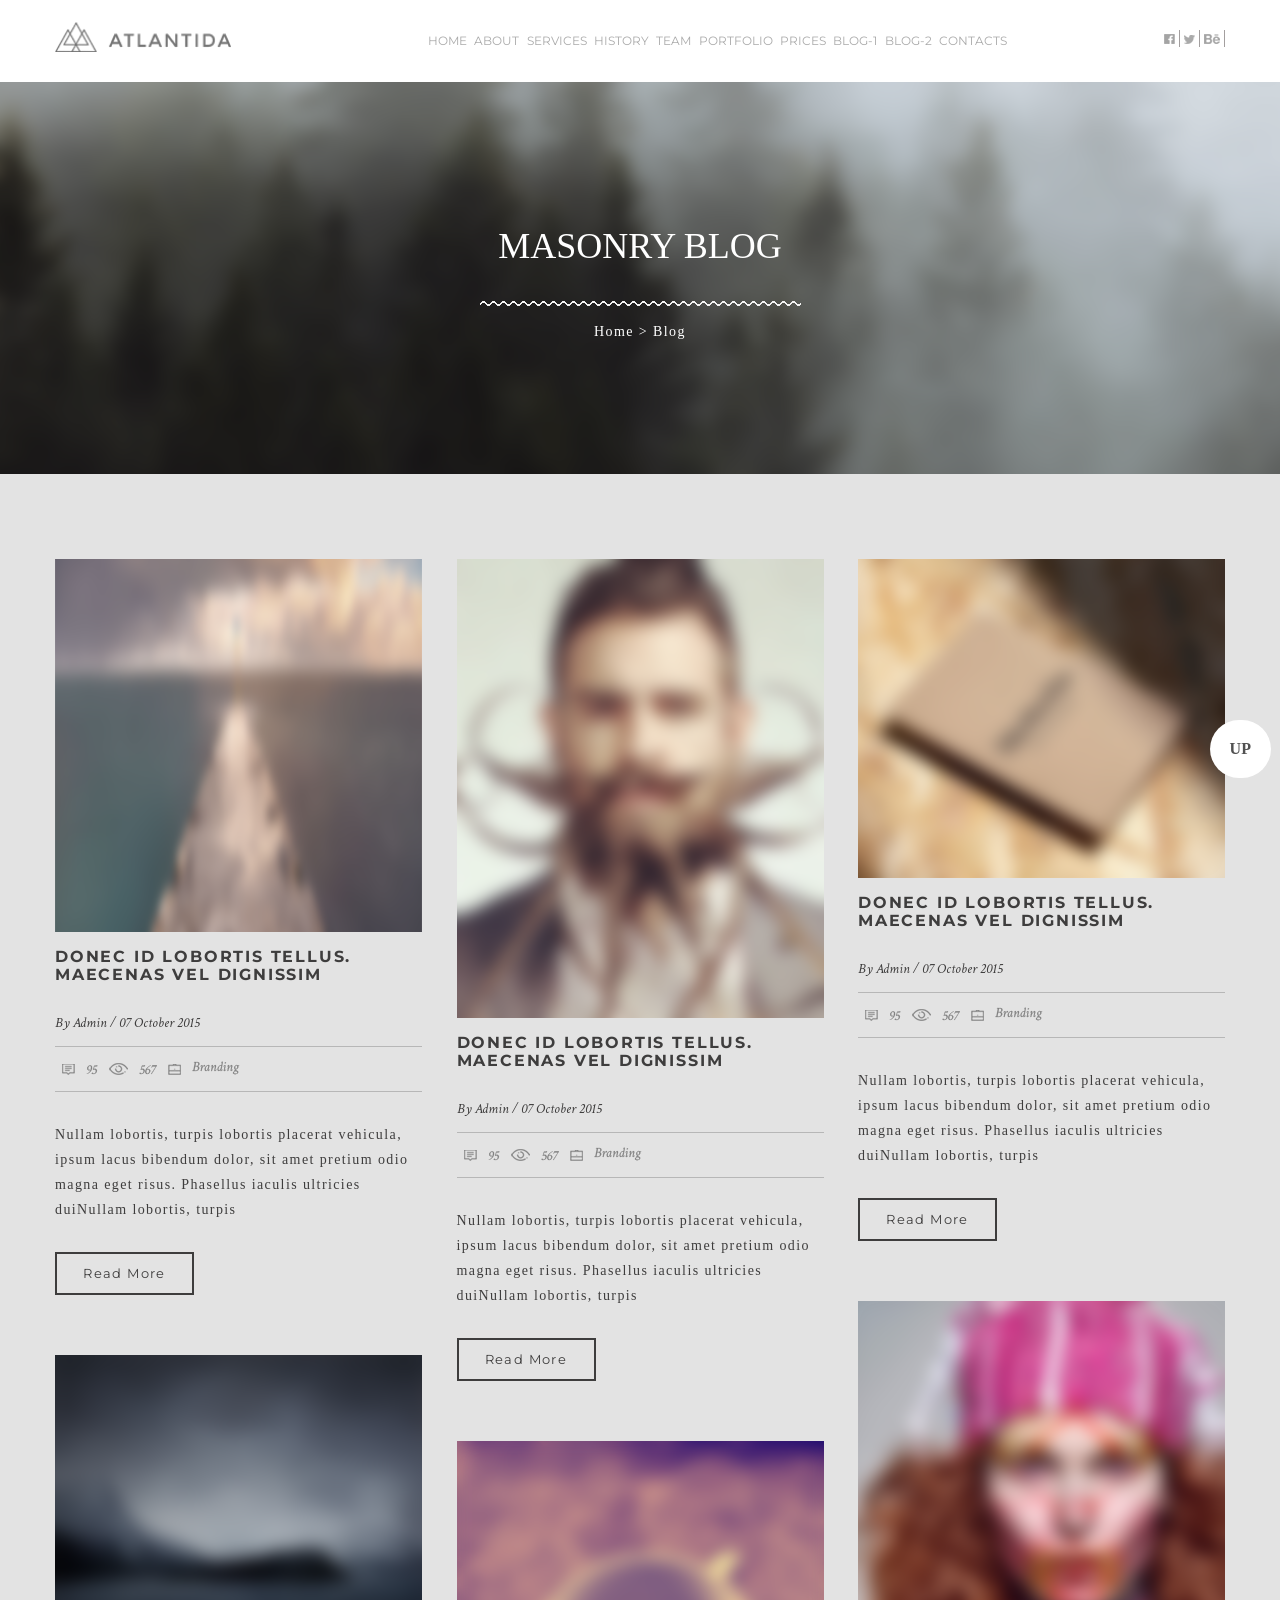
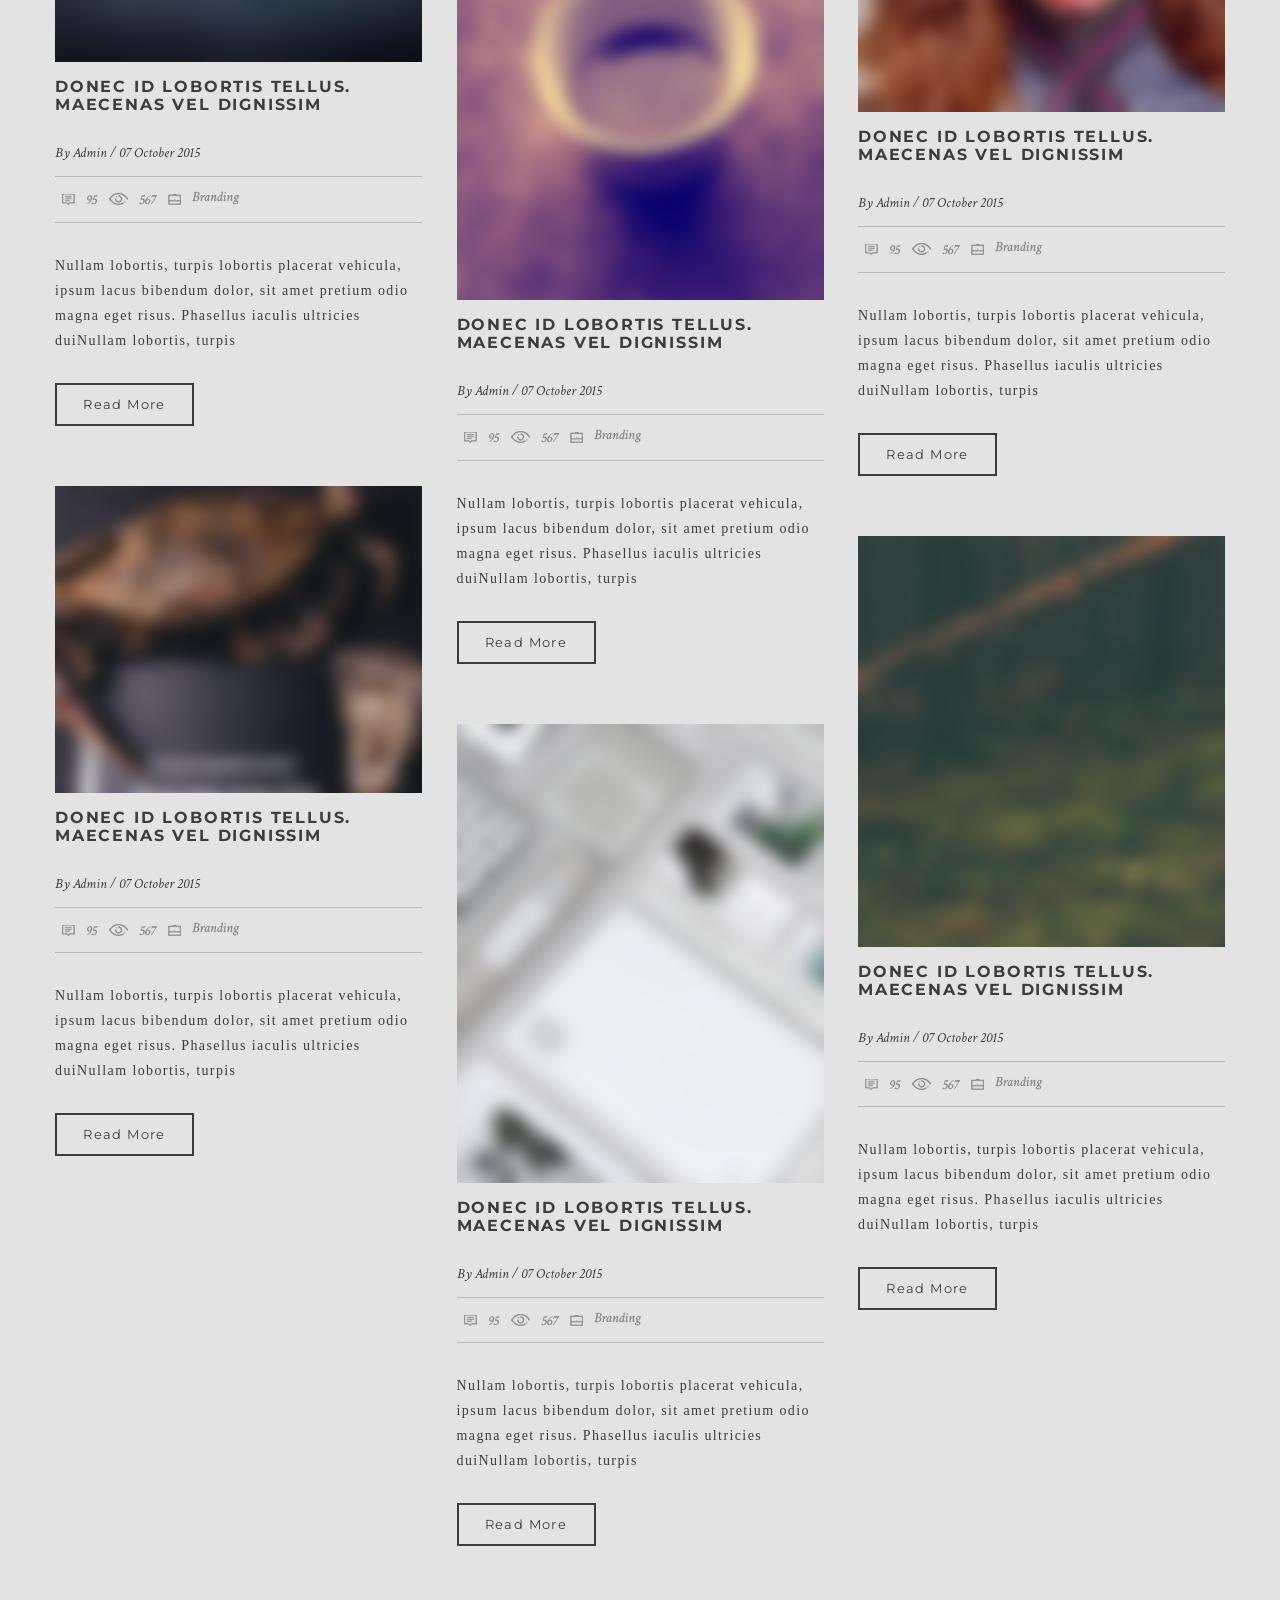
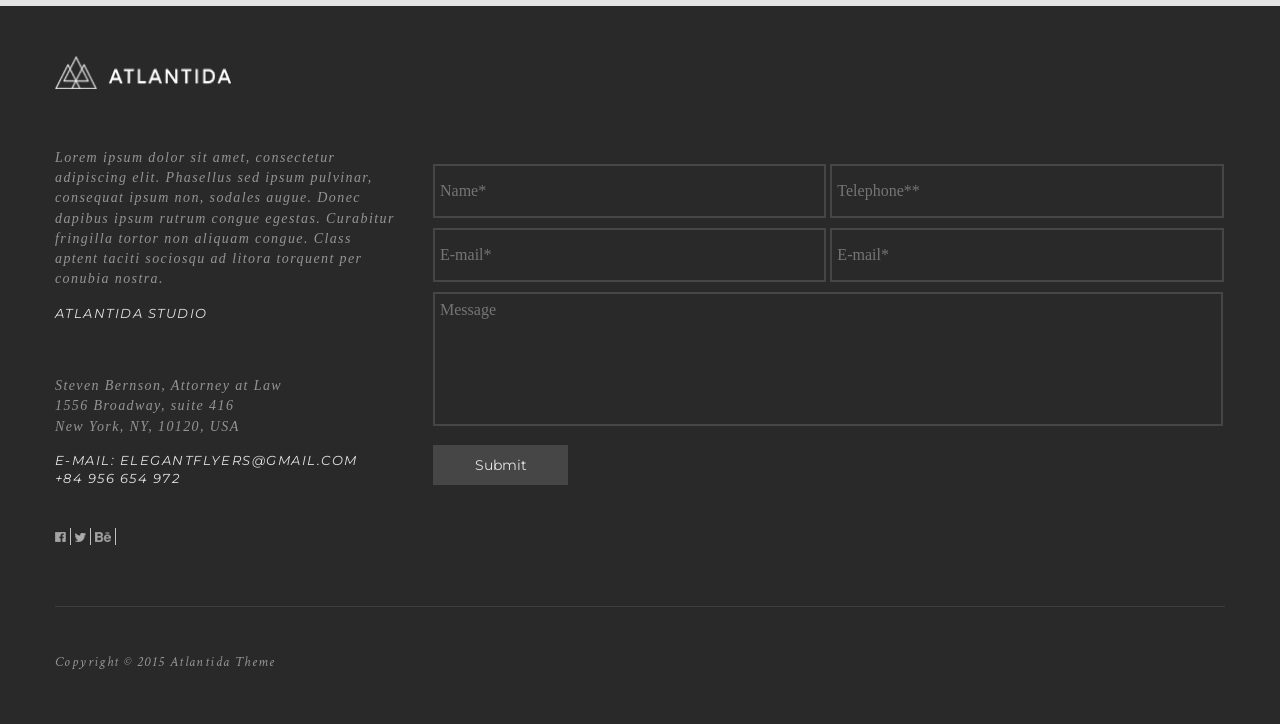
<file: blog_1.html>
<!DOCTYPE html>
<html lang="zxx">
<head>
    <meta charset="UTF-8">
    <title>Atlantida Blog-1</title>
    <link rel='stylesheet prefetch' href='https://maxcdn.bootstrapcdn.com/font-awesome/4.7.0/css/font-awesome.min.css'>
    <link href="https://fonts.googleapis.com/css?family=Montserrat:100,100i,200,200i,300,300i,400,400i,500,500i,600,600i,700,700i,800,800i,900,900i&amp;subset=cyrillic" rel="stylesheet">
    <link href="https://fonts.googleapis.com/css?family=Crimson+Text:400,400i,600,600i,700,700i" rel="stylesheet">
    <script src="https://ajax.googleapis.com/ajax/libs/jquery/3.1.0/jquery.min.js"></script>
    <link rel="stylesheet" href="assets/css/main.css">
</head>
<body>
    <div class="up">
        <a href="#home" target='_blank'>UP</a>
    </div>

    <div class="home" id="home">
        <h6>/</h6>
        <section class="block_1">
            <h6>/</h6>
            <div class="content">
                <header>
                    <img src="src/img/logo_1.png" width="176" height="30" alt="">
                    <nav class="menu-dp">
                        <ul>
                            <li><a href="index.html">Home</a></li>
                            <li><a href="index.html#about">About</a></li>
                            <li><a href="index.html#services">Services</a></li>
                            <li><a href="index.html#history">History</a></li>
                            <li><a href="index.html#team">Team</a></li>
                            <li><a href="index.html#portfolio">Portfolio</a></li>
                            <li><a href="index.html#prices">Prices</a></li>
                            <li><a href="blog_1.html">Blog-1</a></li>
                            <li><a href="blog_2.html">Blog-2</a></li>
                            <li><a href="#contacts">Contacts</a></li>
                        </ul>
                    </nav>
                    <nav class="menu-mb">
                        <div class="menuToggle">
                            <input type="checkbox">
                            <span></span>
                            <span></span>
                            <span></span>
                                <ul class="menu_2">
                                    <li><a href="index.html">Home</a></li>
                                    <li><a href="index.html#about">About</a></li>
                                    <li><a href="index.html#services">Services</a></li>
                                    <li><a href="index.html#history">History</a></li>
                                    <li><a href="index.html#team">Team</a></li>
                                    <li><a href="index.html#portfolio">Portfolio</a></li>
                                    <li><a href="index.html#prices">Prices</a></li>
                                    <li><a href="blog_1.html">Blog-1</a></li>
                                    <li><a href="blog_2.html">Blog-2</a></li>
                                    <li><a href="#contacts">Contacts</a></li>
                                </ul>
                        </div>
                    </nav>

                    <div class="header__link">
                        <a href="https://www.facebook.com"><img src="src/img/fb_header.png" alt=""></a>
                        <a href="https://twitter.com/?lang=uk"><img src="src/img/tw_header.png" alt=""></a>
                        <a href="https://www.behance.net/"><img src="src/img/bh_header.png" alt=""></a>
                    </div>    
                </header>
            </div>  
        </section>
    </div>

    <section class="blog-1__header">
        <div class="content">
            <h1>MASONRY BLOG</h1>
            <img src="assets/img/line_321px_white.png" alt="">
            <p><a href="index.html">Home</a> > <a href="#blog-1-pst">Blog</a></p>
        </div>        
    </section>
                
    <section class="blog_1__content content" id="blog-1-pst">
        <h6>/</h6>
            <div class="line_1">
                <div class="blog_1__content__post">
                    <img src="assets/img/blog_1_post_1.png" alt="">
                    <h3>Donec id lobortis tellus.<br>Maecenas vel dignissim</h3>
                    <p>By Admin / 07 October 2015</p>
                        <div class="blog_1__content__post__link">
                            <img src="assets/img/blog_1_post_icon-1.png" alt="">
                            <img src="assets/img/blog_1_post_icon-2.png" alt="">
                            <img src="assets/img/blog_1_post_icon-3.png" alt="">
                            <img src="assets/img/blog_1_post_icon-4.png" alt="">
                            <img src="assets/img/blog_1_post_icon-5.png" alt="">
                            <img src="assets/img/blog_1_post_icon-6.png" alt="">
                        </div>
                    <span>
                        Nullam lobortis, turpis lobortis placerat vehicula,<br>ipsum lacus bibendum dolor, sit amet pretium odio<br>magna eget risus. 
                        Phasellus iaculis ultricies<br>duiNullam lobortis, turpis
                    </span>
                    <a class="btn_blog-1" href="post.html"><span>Read More</span></a>
                </div>

                <div class="blog_1__content__post">
                    <img src="assets/img/blog_1_post_4.png" alt="">
                    <h3>Donec id lobortis tellus.<br>Maecenas vel dignissim</h3>
                    <p>By Admin / 07 October 2015</p>
                        <div class="blog_1__content__post__link">
                            <img src="assets/img/blog_1_post_icon-1.png" alt="">
                            <img src="assets/img/blog_1_post_icon-2.png" alt="">
                            <img src="assets/img/blog_1_post_icon-3.png" alt="">
                            <img src="assets/img/blog_1_post_icon-4.png" alt="">
                            <img src="assets/img/blog_1_post_icon-5.png" alt="">
                            <img src="assets/img/blog_1_post_icon-6.png" alt="">
                        </div>
                    <span>
                        Nullam lobortis, turpis lobortis placerat vehicula,<br>ipsum lacus bibendum dolor, sit amet pretium odio<br>magna eget risus. 
                        Phasellus iaculis ultricies<br>duiNullam lobortis, turpis
                    </span>
                    <a class="btn_blog-1" href="post.html"><span>Read More</span></a>
                </div>

                <div class="blog_1__content__post">
                    <img src="assets/img/blog_1_post_7.png" alt="">
                    <h3>Donec id lobortis tellus.<br>Maecenas vel dignissim</h3>
                    <p>By Admin / 07 October 2015</p>
                        <div class="blog_1__content__post__link">
                            <img src="assets/img/blog_1_post_icon-1.png" alt="">
                            <img src="assets/img/blog_1_post_icon-2.png" alt="">
                            <img src="assets/img/blog_1_post_icon-3.png" alt="">
                            <img src="assets/img/blog_1_post_icon-4.png" alt="">
                            <img src="assets/img/blog_1_post_icon-5.png" alt="">
                            <img src="assets/img/blog_1_post_icon-6.png" alt="">
                        </div>
                    <span>
                        Nullam lobortis, turpis lobortis placerat vehicula,<br>ipsum lacus bibendum dolor, sit amet pretium odio<br>magna eget risus. 
                        Phasellus iaculis ultricies<br>duiNullam lobortis, turpis
                    </span>
                    <a class="btn_blog-1" href="post.html"><span>Read More</span></a>
                </div>
            </div>

            <div class="line_2">
                <div class="blog_1__content__post">
                    <img src="assets/img/blog_1_post_2.png" alt="">
                    <h3>Donec id lobortis tellus.<br>Maecenas vel dignissim</h3>
                    <p>By Admin / 07 October 2015</p>
                        <div class="blog_1__content__post__link">
                            <img src="assets/img/blog_1_post_icon-1.png" alt="">
                            <img src="assets/img/blog_1_post_icon-2.png" alt="">
                            <img src="assets/img/blog_1_post_icon-3.png" alt="">
                            <img src="assets/img/blog_1_post_icon-4.png" alt="">
                            <img src="assets/img/blog_1_post_icon-5.png" alt="">
                            <img src="assets/img/blog_1_post_icon-6.png" alt="">
                        </div>
                    <span>
                        Nullam lobortis, turpis lobortis placerat vehicula,<br>ipsum lacus bibendum dolor, sit amet pretium odio<br>magna eget risus. 
                        Phasellus iaculis ultricies<br>duiNullam lobortis, turpis
                    </span>
                    <a class="btn_blog-1" href="post.html"><span>Read More</span></a>
                </div>
                <div class="blog_1__content__post">
                    <img src="assets/img/blog_1_post_5.png" alt="">
                    <h3>Donec id lobortis tellus.<br>Maecenas vel dignissim</h3>
                    <p>By Admin / 07 October 2015</p>
                        <div class="blog_1__content__post__link">
                            <img src="assets/img/blog_1_post_icon-1.png" alt="">
                            <img src="assets/img/blog_1_post_icon-2.png" alt="">
                            <img src="assets/img/blog_1_post_icon-3.png" alt="">
                            <img src="assets/img/blog_1_post_icon-4.png" alt="">
                            <img src="assets/img/blog_1_post_icon-5.png" alt="">
                            <img src="assets/img/blog_1_post_icon-6.png" alt="">
                        </div>
                    <span>
                        Nullam lobortis, turpis lobortis placerat vehicula,<br>ipsum lacus bibendum dolor, sit amet pretium odio<br>magna eget risus. 
                        Phasellus iaculis ultricies<br>duiNullam lobortis, turpis
                    </span>
                    <a class="btn_blog-1" href="post.html"><span>Read More</span></a>
                </div>
                <div class="blog_1__content__post">
                    <img src="assets/img/blog_1_post_8.png" alt="">
                    <h3>Donec id lobortis tellus.<br>Maecenas vel dignissim</h3>
                    <p>By Admin / 07 October 2015</p>
                        <div class="blog_1__content__post__link">
                            <img src="assets/img/blog_1_post_icon-1.png" alt="">
                            <img src="assets/img/blog_1_post_icon-2.png" alt="">
                            <img src="assets/img/blog_1_post_icon-3.png" alt="">
                            <img src="assets/img/blog_1_post_icon-4.png" alt="">
                            <img src="assets/img/blog_1_post_icon-5.png" alt="">
                            <img src="assets/img/blog_1_post_icon-6.png" alt="">
                        </div>
                    <span>
                        Nullam lobortis, turpis lobortis placerat vehicula,<br>ipsum lacus bibendum dolor, sit amet pretium odio<br>magna eget risus. 
                        Phasellus iaculis ultricies<br>duiNullam lobortis, turpis
                    </span>
                    <a class="btn_blog-1" href="post.html"><span>Read More</span></a>
                </div>
            </div>

            <div class="line_3">
                <div class="blog_1__content__post">
                    <img src="assets/img/blog_1_post_3.png" alt="">
                    <h3>Donec id lobortis tellus.<br>Maecenas vel dignissim</h3>
                    <p>By Admin / 07 October 2015</p>
                        <div class="blog_1__content__post__link">
                            <img src="assets/img/blog_1_post_icon-1.png" alt="">
                            <img src="assets/img/blog_1_post_icon-2.png" alt="">
                            <img src="assets/img/blog_1_post_icon-3.png" alt="">
                            <img src="assets/img/blog_1_post_icon-4.png" alt="">
                            <img src="assets/img/blog_1_post_icon-5.png" alt="">
                            <img src="assets/img/blog_1_post_icon-6.png" alt="">
                        </div>
                    <span>
                        Nullam lobortis, turpis lobortis placerat vehicula,<br>ipsum lacus bibendum dolor, sit amet pretium odio<br>magna eget risus. 
                        Phasellus iaculis ultricies<br>duiNullam lobortis, turpis
                    </span>
                    <a class="btn_blog-1" href="post.html"><span>Read More</span></a>
                </div>
                <div class="blog_1__content__post">
                    <img src="assets/img/blog_1_post_6.png" alt="">
                    <h3>Donec id lobortis tellus.<br>Maecenas vel dignissim</h3>
                    <p>By Admin / 07 October 2015</p>
                        <div class="blog_1__content__post__link">
                            <img src="assets/img/blog_1_post_icon-1.png" alt="">
                            <img src="assets/img/blog_1_post_icon-2.png" alt="">
                            <img src="assets/img/blog_1_post_icon-3.png" alt="">
                            <img src="assets/img/blog_1_post_icon-4.png" alt="">
                            <img src="assets/img/blog_1_post_icon-5.png" alt="">
                            <img src="assets/img/blog_1_post_icon-6.png" alt="">
                        </div>
                    <span>
                        Nullam lobortis, turpis lobortis placerat vehicula,<br>ipsum lacus bibendum dolor, sit amet pretium odio<br>magna eget risus. 
                        Phasellus iaculis ultricies<br>duiNullam lobortis, turpis
                    </span>
                    <a class="btn_blog-1" href="post.html"><span>Read More</span></a>
                </div>
                <div class="blog_1__content__post">
                    <img src="assets/img/blog_1_post_9.png" alt="">
                    <h3>Donec id lobortis tellus.<br>Maecenas vel dignissim</h3>
                    <p>By Admin / 07 October 2015</p>
                        <div class="blog_1__content__post__link">
                            <img src="assets/img/blog_1_post_icon-1.png" alt="">
                            <img src="assets/img/blog_1_post_icon-2.png" alt="">
                            <img src="assets/img/blog_1_post_icon-3.png" alt="">
                            <img src="assets/img/blog_1_post_icon-4.png" alt="">
                            <img src="assets/img/blog_1_post_icon-5.png" alt="">
                            <img src="assets/img/blog_1_post_icon-6.png" alt="">
                        </div>
                    <span>
                        Nullam lobortis, turpis lobortis placerat vehicula,<br>ipsum lacus bibendum dolor, sit amet pretium odio<br>magna eget risus. 
                        Phasellus iaculis ultricies<br>duiNullam lobortis, turpis
                    </span>
                    <a class="btn_blog-1" href="post.html"><span>Read More</span></a>
                </div>
            </div>

    </section>

    <section class="contacts" id="contacts">
        <h6>/</h6>
            <div class="contacts__block content">
                <img src="src/img/logo.png" width="176" height="33" alt="">
                <div class="contacts__text">
                    <address>
                        <p>Lorem ipsum dolor sit amet, consectetur adipiscing elit. Phasellus sed ipsum pulvinar, consequat ipsum non, 
                            sodales augue. Donec dapibus ipsum rutrum congue egestas. Curabitur fringilla tortor non aliquam congue. 
                            Class aptent taciti sociosqu ad litora torquent per conubia nostra.
                        </p>
                        <span>ATLANTIDA STUDIO</span>
                        <p>Steven Bernson, Attorney at Law<br>1556 Broadway, suite 416<br>New York, NY, 10120, USA</p>
                        <span>E-mail: elegantflyers@gmail.com<br>+84 956 654 972</span>
                            <div class="information__link">
                                <a href="https://www.facebook.com"><img src="assets/img/c_fb.png" alt=""></a>
                                <a href="https://twitter.com/?lang=uk"><img src="assets/img/c_tw.png" alt=""></a>
                                <a href="https://www.behance.net/"><img src="assets/img/c_bh.png" alt=""></a>
                            </div>
                    </address>
                                
                    <form action="#" method="GET">
                        <div>
                            <input class="form__text" type="text" name="name" value="" placeholder="Name*">
                            <input class="form__text" type="text" name="tel" value="" placeholder="Telephone**">
                            <input class="form__email" type="email" name="email" value="" placeholder="E-mail*">
                            <input class="form__email" type="email" name="email" value="" placeholder="E-mail*">
                        </div>
                            <textarea name="textarea" placeholder="Message"></textarea>
                            <input class="form__submit" type="submit" value="Submit">
                    </form>
                </div>
                <hr>
            </div>
                
            <footer class="content">
                <p>Copyright © 2015 Atlantida Theme</p>
            </footer>

    </section>

<script>
    jQuery(function($){
    $('a[href*="#"]').on('click.smoothscroll', function( e ){
    var hash    = this.hash, _hash   = hash.replace(/#/,''), theHref = $(this).attr('href').replace(/#.*/, '');
    if( theHref && location.href.replace(/#.*/,'') != theHref ) return;
    var $target = _hash === '' ? $('body') : $( hash + ', a[name="'+ _hash +'"]').first();
    if( ! $target.length ) return;
    e.preventDefault();
    $('html, body').stop().animate({ scrollTop: $target.offset().top - 0 }, 1000, 'swing', function(){
    window.location.hash = hash;
            });
        });
    });
</script>
    
</body>
</html>
</file>
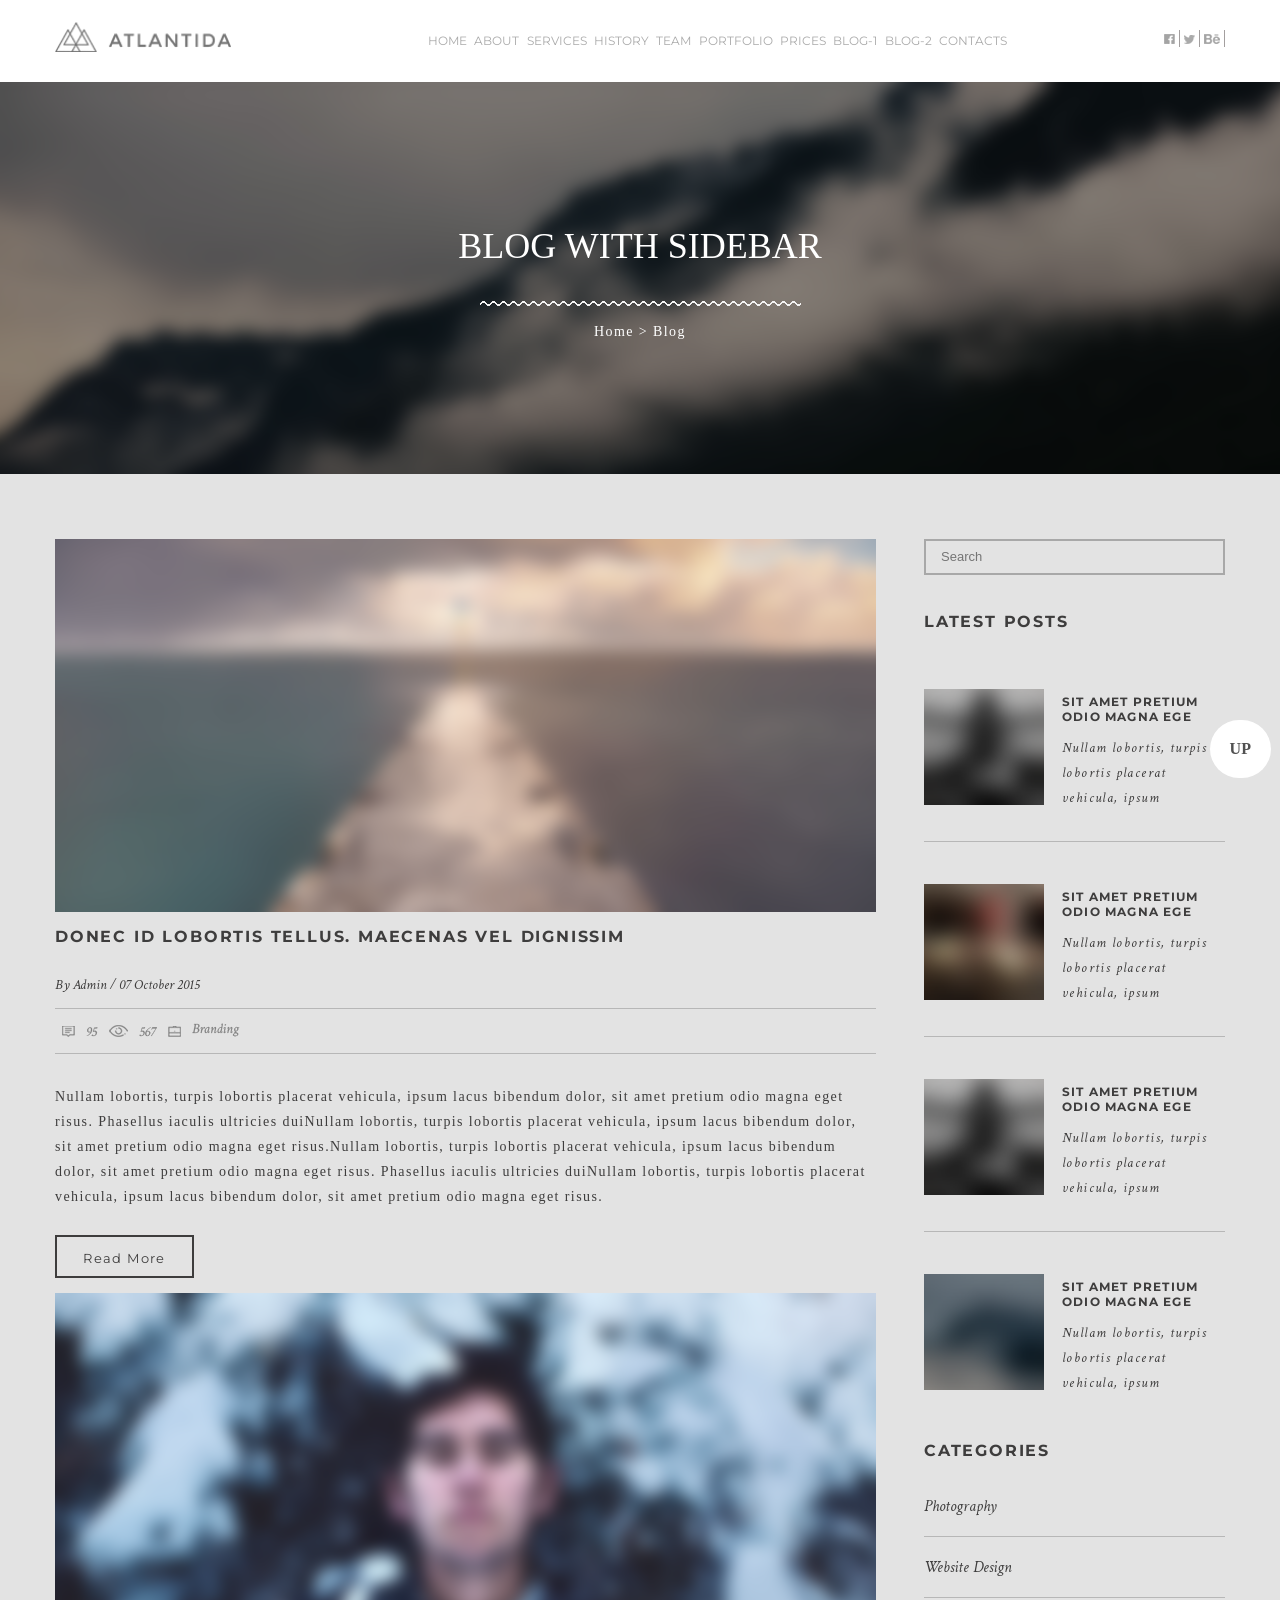
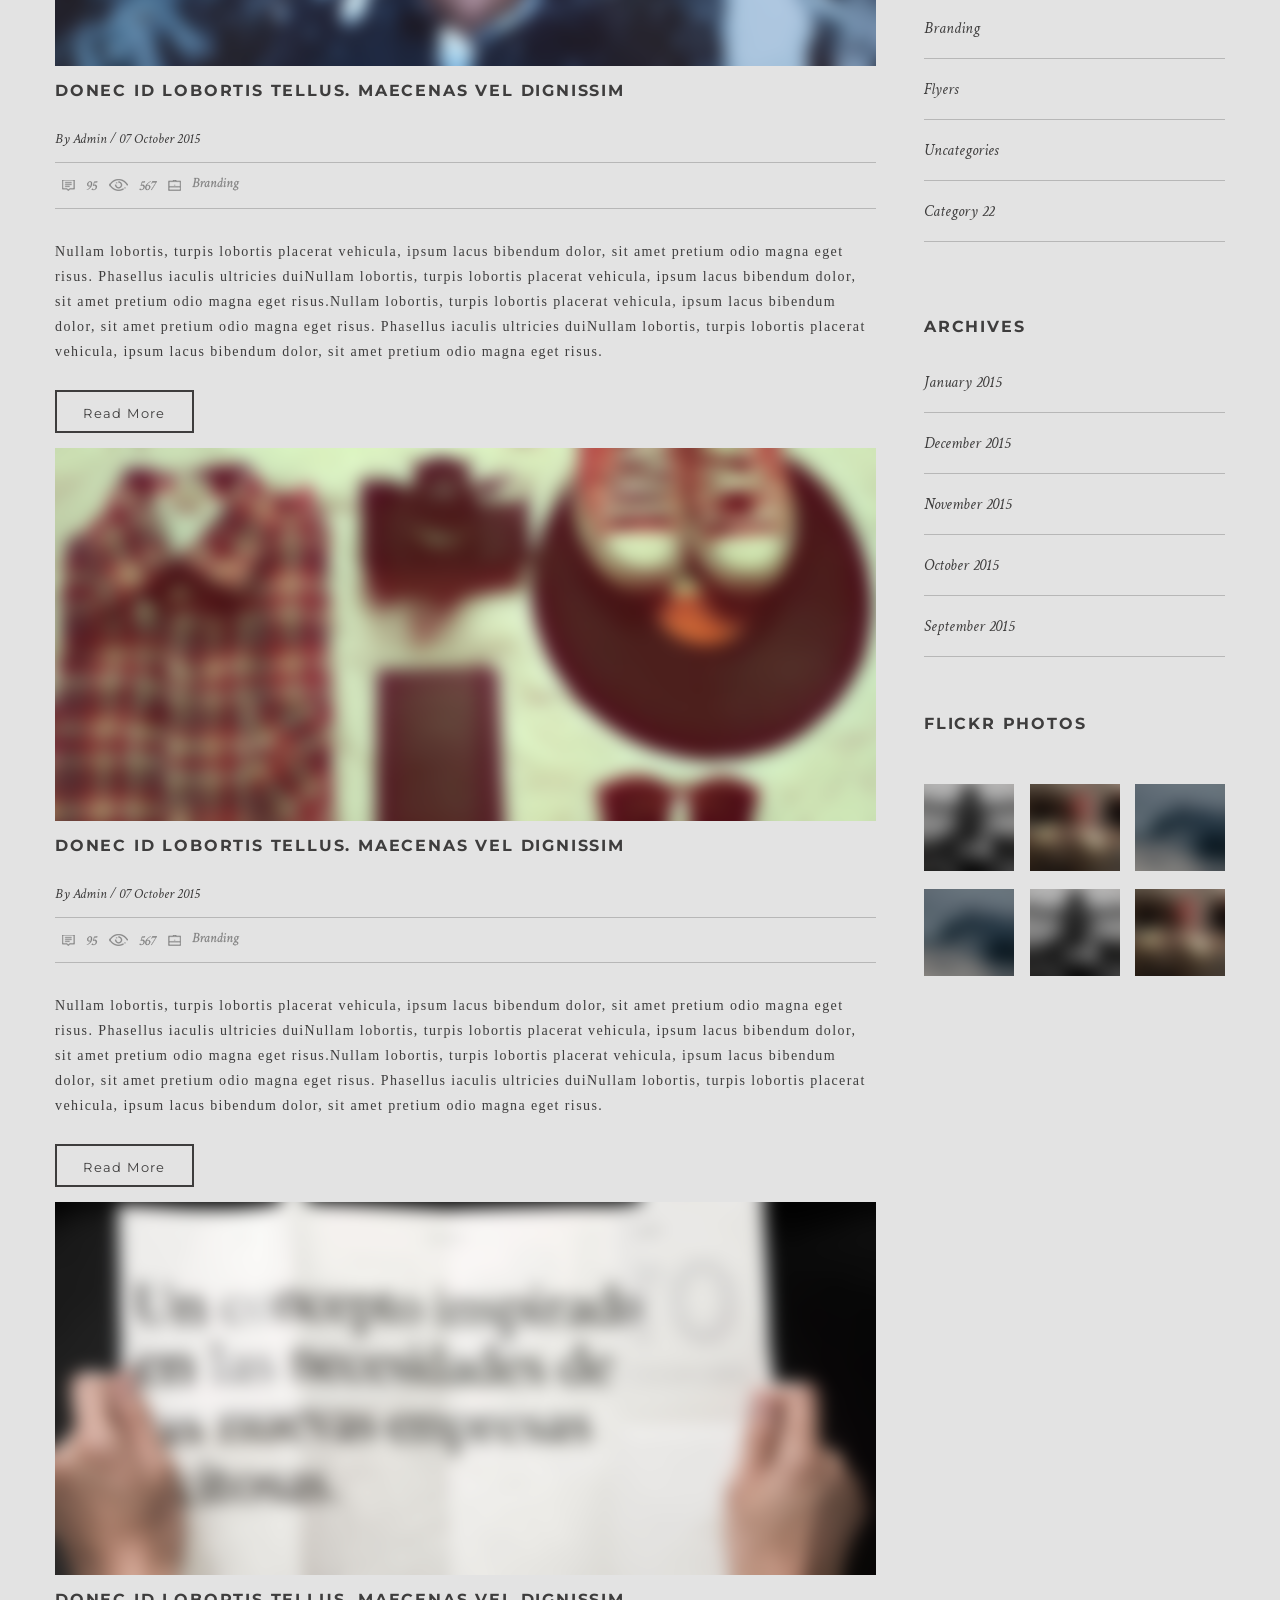
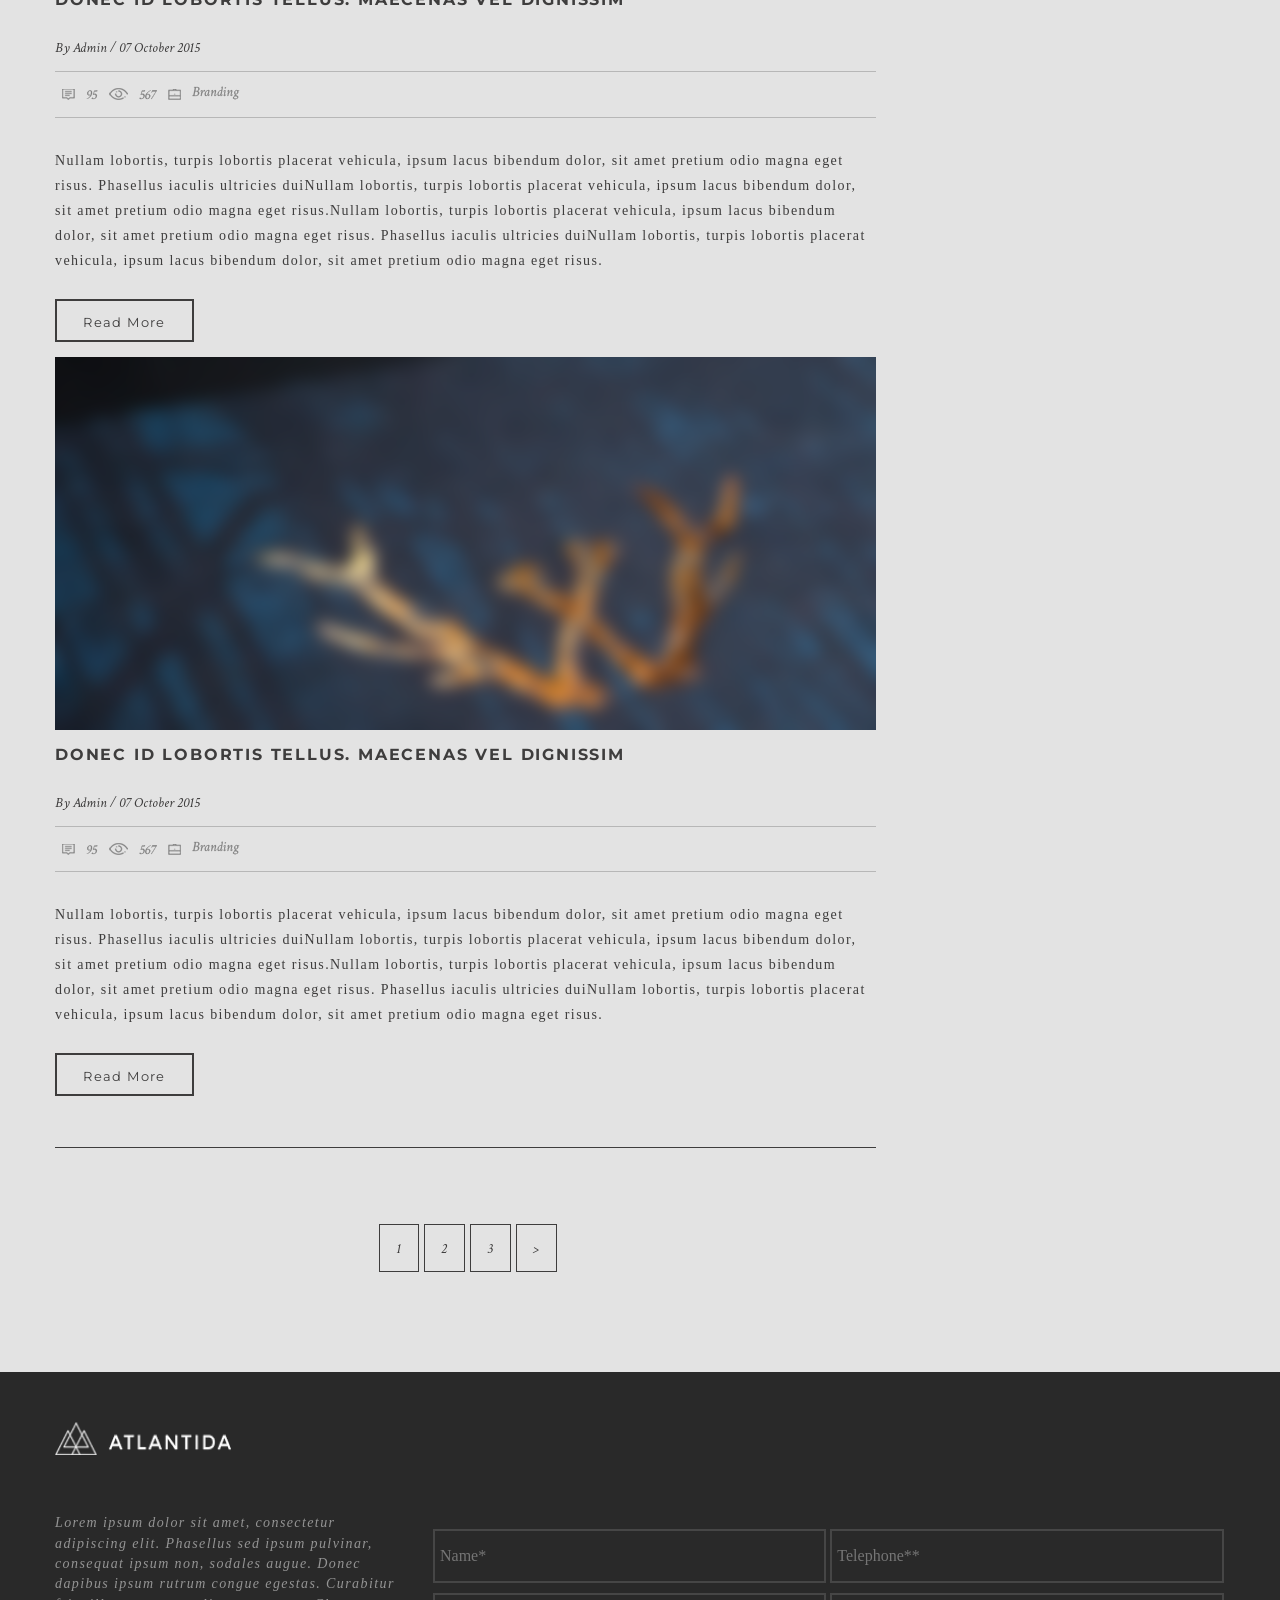
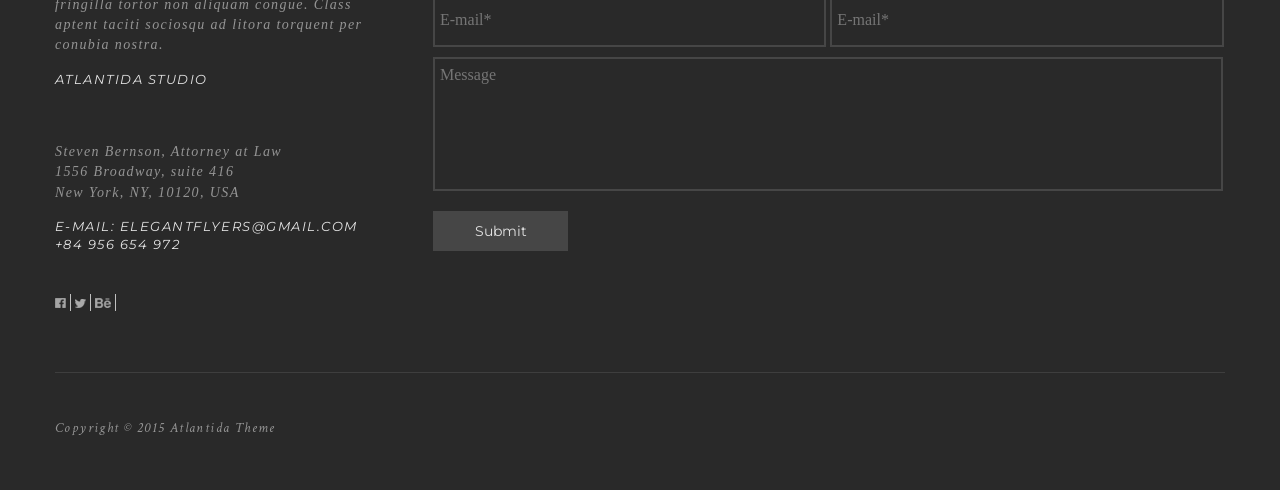
<file: blog_2.html>
<!DOCTYPE html>
<html lang="zxx">
<head>
    <meta charset="UTF-8">
    <title>Atlantida Blog-2</title>
    <link rel='stylesheet prefetch' href='https://maxcdn.bootstrapcdn.com/font-awesome/4.7.0/css/font-awesome.min.css'>
    <link href="https://fonts.googleapis.com/css?family=Montserrat:100,100i,200,200i,300,300i,400,400i,500,500i,600,600i,700,700i,800,800i,900,900i&amp;subset=cyrillic" rel="stylesheet">
    <link href="https://fonts.googleapis.com/css?family=Crimson+Text:400,400i,600,600i,700,700i" rel="stylesheet">
    <script src="https://ajax.googleapis.com/ajax/libs/jquery/3.1.0/jquery.min.js"></script>
    <link rel="stylesheet" href="assets/css/main.css">
</head>
<body>
    <div class="up">
        <a href="#home" target='_blank'>UP</a>
    </div>

    <div class="home" id="home">
        <h6>/</h6>
        <section class="block_1">
            <h6>/</h6>
            <div class="content">
                <header>
                    <img src="src/img/logo_1.png" width="176" height="30" alt="">
                    <nav class="menu-dp">
                        <ul>
                            <li><a href="index.html">Home</a></li>
                            <li><a href="index.html#about">About</a></li>
                            <li><a href="index.html#services">Services</a></li>
                            <li><a href="index.html#history">History</a></li>
                            <li><a href="index.html#team">Team</a></li>
                            <li><a href="index.html#portfolio">Portfolio</a></li>
                            <li><a href="index.html#prices">Prices</a></li>
                            <li><a href="blog_1.html">Blog-1</a></li>
                            <li><a href="blog_2.html">Blog-2</a></li>
                            <li><a href="#contacts">Contacts</a></li>
                        </ul>
                    </nav>
                    <nav class="menu-mb">
                        <div class="menuToggle">
                            <input type="checkbox">
                            <span></span>
                            <span></span>
                            <span></span>
                                <ul class="menu_2">
                                    <li><a href="index.html">Home</a></li>
                                    <li><a href="index.html#about">About</a></li>
                                    <li><a href="index.html#services">Services</a></li>
                                    <li><a href="index.html#history">History</a></li>
                                    <li><a href="index.html#team">Team</a></li>
                                    <li><a href="index.html#portfolio">Portfolio</a></li>
                                    <li><a href="index.html#prices">Prices</a></li>
                                    <li><a href="blog_1.html">Blog-1</a></li>
                                    <li><a href="blog_2.html">Blog-2</a></li>
                                    <li><a href="#contacts">Contacts</a></li>
                                </ul>
                        </div>
                    </nav>

                    <div class="header__link">
                        <a href="https://www.facebook.com"><img src="src/img/fb_header.png" alt=""></a>
                        <a href="https://twitter.com/?lang=uk"><img src="src/img/tw_header.png" alt=""></a>
                        <a href="https://www.behance.net/"><img src="src/img/bh_header.png" alt=""></a>
                    </div>    
                </header>
            </div>  
        </section>
    </div>

    <section class="blog-2__header">
        <div class="content">
            <h1>BLOG WITH SIDEBAR</h1>
            <img src="assets/img/line_321px_white.png" alt="">
            <p><a href="index.html">Home</a> > <a href="#ggg">Blog</a></p>
        </div>        
    </section>


    <section class="blog_2_page content" id="ggg">  
        <div class="blog_2_page__content">
            <div id="Page1">
                <div class="xz">
                    <div class="blog_2_page__content__img_post img_blog-2_post_1"></div>
                    <h3>Donec id lobortis tellus. Maecenas vel dignissim</h3>
                    <p>By Admin / 07 October 2015</p>
                        <div class="blog_2_page__content__link">
                            <img src="assets/img/blog_1_post_icon-1.png" alt="">
                            <img src="assets/img/blog_1_post_icon-2.png" alt="">
                            <img src="assets/img/blog_1_post_icon-3.png" alt="">
                            <img src="assets/img/blog_1_post_icon-4.png" alt="">
                            <img src="assets/img/blog_1_post_icon-5.png" alt="">
                            <img src="assets/img/blog_1_post_icon-6.png" alt="">
                        </div>
                    <span>
                        Nullam lobortis, turpis lobortis placerat vehicula, ipsum lacus bibendum dolor, 
                        sit amet pretium odio magna eget risus. Phasellus iaculis ultricies duiNullam lobortis, 
                        turpis lobortis placerat vehicula, ipsum lacus bibendum dolor, sit amet pretium odio 
                        magna eget risus.Nullam lobortis, turpis lobortis placerat vehicula, ipsum lacus bibendum 
                        dolor, sit amet pretium odio magna eget risus. Phasellus iaculis ultricies duiNullam lobortis, 
                        turpis lobortis placerat vehicula, ipsum lacus bibendum dolor, sit amet pretium odio magna eget 
                        risus.
                    </span>
                    <a class="btn_blog-2" href="post.html"><span>Read More</span></a>
                </div>

                <div class="xz">
                    <div class="blog_2_page__content__img_post img_blog-2_post_2"></div>
                    <h3>Donec id lobortis tellus. Maecenas vel dignissim</h3>
                    <p>By Admin / 07 October 2015</p>
                        <div class="blog_2_page__content__link">
                            <img src="assets/img/blog_1_post_icon-1.png" alt="">
                            <img src="assets/img/blog_1_post_icon-2.png" alt="">
                            <img src="assets/img/blog_1_post_icon-3.png" alt="">
                            <img src="assets/img/blog_1_post_icon-4.png" alt="">
                            <img src="assets/img/blog_1_post_icon-5.png" alt="">
                            <img src="assets/img/blog_1_post_icon-6.png" alt="">
                        </div>
                        <span>
                            Nullam lobortis, turpis lobortis placerat vehicula, ipsum lacus bibendum dolor, 
                            sit amet pretium odio magna eget risus. Phasellus iaculis ultricies duiNullam lobortis, 
                            turpis lobortis placerat vehicula, ipsum lacus bibendum dolor, sit amet pretium odio 
                            magna eget risus.Nullam lobortis, turpis lobortis placerat vehicula, ipsum lacus bibendum 
                            dolor, sit amet pretium odio magna eget risus. Phasellus iaculis ultricies duiNullam lobortis, 
                            turpis lobortis placerat vehicula, ipsum lacus bibendum dolor, sit amet pretium odio magna eget 
                            risus.
                        </span>
                        <a class="btn_blog-2" href="post.html"><span>Read More</span></a>
                    </div>

                    <div class="xz">
                        <div class="blog_2_page__content__img_post img_blog-2_post_3"></div>
                        <h3>Donec id lobortis tellus. Maecenas vel dignissim</h3>
                        <p>By Admin / 07 October 2015</p>
                            <div class="blog_2_page__content__link">
                                <img src="assets/img/blog_1_post_icon-1.png" alt="">
                                <img src="assets/img/blog_1_post_icon-2.png" alt="">
                                <img src="assets/img/blog_1_post_icon-3.png" alt="">
                                <img src="assets/img/blog_1_post_icon-4.png" alt="">
                                <img src="assets/img/blog_1_post_icon-5.png" alt="">
                                <img src="assets/img/blog_1_post_icon-6.png" alt="">
                            </div>
                        <span>
                            Nullam lobortis, turpis lobortis placerat vehicula, ipsum lacus bibendum dolor, 
                            sit amet pretium odio magna eget risus. Phasellus iaculis ultricies duiNullam lobortis, 
                            turpis lobortis placerat vehicula, ipsum lacus bibendum dolor, sit amet pretium odio 
                            magna eget risus.Nullam lobortis, turpis lobortis placerat vehicula, ipsum lacus bibendum 
                            dolor, sit amet pretium odio magna eget risus. Phasellus iaculis ultricies duiNullam lobortis, 
                            turpis lobortis placerat vehicula, ipsum lacus bibendum dolor, sit amet pretium odio magna eget 
                            risus.
                        </span>
                        <a class="btn_blog-2" href="post.html"><span>Read More</span></a>
                    </div>

                    <div class="xz">
                        <div class="blog_2_page__content__img_post img_blog-2_post_4"></div>
                        <h3>Donec id lobortis tellus. Maecenas vel dignissim</h3>
                        <p>By Admin / 07 October 2015</p>
                            <div class="blog_2_page__content__link">
                                <img src="assets/img/blog_1_post_icon-1.png" alt="">
                                <img src="assets/img/blog_1_post_icon-2.png" alt="">
                                <img src="assets/img/blog_1_post_icon-3.png" alt="">
                                <img src="assets/img/blog_1_post_icon-4.png" alt="">
                                <img src="assets/img/blog_1_post_icon-5.png" alt="">
                                <img src="assets/img/blog_1_post_icon-6.png" alt="">
                            </div>
                        <span>
                            Nullam lobortis, turpis lobortis placerat vehicula, ipsum lacus bibendum dolor, 
                            sit amet pretium odio magna eget risus. Phasellus iaculis ultricies duiNullam lobortis, 
                            turpis lobortis placerat vehicula, ipsum lacus bibendum dolor, sit amet pretium odio 
                            magna eget risus.Nullam lobortis, turpis lobortis placerat vehicula, ipsum lacus bibendum 
                            dolor, sit amet pretium odio magna eget risus. Phasellus iaculis ultricies duiNullam lobortis, 
                            turpis lobortis placerat vehicula, ipsum lacus bibendum dolor, sit amet pretium odio magna eget 
                            risus.
                        </span>
                        <a class="btn_blog-2" href="post.html"><span>Read More</span></a>
                    </div>

                    <div class="xz">
                        <div class="blog_2_page__content__img_post img_blog-2_post_5"></div>
                        <h3>Donec id lobortis tellus. Maecenas vel dignissim</h3>
                        <p>By Admin / 07 October 2015</p>
                            <div class="blog_2_page__content__link">
                                <img src="assets/img/blog_1_post_icon-1.png" alt="">
                                <img src="assets/img/blog_1_post_icon-2.png" alt="">
                                <img src="assets/img/blog_1_post_icon-3.png" alt="">
                                <img src="assets/img/blog_1_post_icon-4.png" alt="">
                                <img src="assets/img/blog_1_post_icon-5.png" alt="">
                                <img src="assets/img/blog_1_post_icon-6.png" alt="">
                            </div>
                        <span>
                            Nullam lobortis, turpis lobortis placerat vehicula, ipsum lacus bibendum dolor, 
                            sit amet pretium odio magna eget risus. Phasellus iaculis ultricies duiNullam lobortis, 
                            turpis lobortis placerat vehicula, ipsum lacus bibendum dolor, sit amet pretium odio 
                            magna eget risus.Nullam lobortis, turpis lobortis placerat vehicula, ipsum lacus bibendum 
                            dolor, sit amet pretium odio magna eget risus. Phasellus iaculis ultricies duiNullam lobortis, 
                            turpis lobortis placerat vehicula, ipsum lacus bibendum dolor, sit amet pretium odio magna eget 
                            risus.
                        </span>
                    <a class="btn_blog-2" href="post.html"><span>Read More</span></a>
                </div>
            </div>

            <div id="Page2" style="display:none">
                <div class="xz">
                    <div class="blog_2_page__content__img_post img_blog-2_post_5"></div>
                    <h3>Donec id lobortis tellus. Maecenas vel dignissim</h3>
                    <p>By Admin / 07 October 2015</p>
                        <div class="blog_2_page__content__link">
                            <img src="assets/img/blog_1_post_icon-1.png" alt="">
                            <img src="assets/img/blog_1_post_icon-2.png" alt="">
                            <img src="assets/img/blog_1_post_icon-3.png" alt="">
                            <img src="assets/img/blog_1_post_icon-4.png" alt="">
                            <img src="assets/img/blog_1_post_icon-5.png" alt="">
                            <img src="assets/img/blog_1_post_icon-6.png" alt="">
                        </div>
                    <span>
                        Nullam lobortis, turpis lobortis placerat vehicula, ipsum lacus bibendum dolor, 
                        sit amet pretium odio magna eget risus. Phasellus iaculis ultricies duiNullam lobortis, 
                        turpis lobortis placerat vehicula, ipsum lacus bibendum dolor, sit amet pretium odio 
                        magna eget risus.Nullam lobortis, turpis lobortis placerat vehicula, ipsum lacus bibendum 
                        dolor, sit amet pretium odio magna eget risus. Phasellus iaculis ultricies duiNullam lobortis, 
                        turpis lobortis placerat vehicula, ipsum lacus bibendum dolor, sit amet pretium odio magna eget 
                        risus.
                    </span>
                    <a class="btn_blog-2" href="post.html"><span>Read More</span></a>
                </div>
    
                <div class="xz">
                    <div class="blog_2_page__content__img_post img_blog-2_post_4"></div>
                    <h3>Donec id lobortis tellus. Maecenas vel dignissim</h3>
                    <p>By Admin / 07 October 2015</p>
                        <div class="blog_2_page__content__link">
                            <img src="assets/img/blog_1_post_icon-1.png" alt="">
                            <img src="assets/img/blog_1_post_icon-2.png" alt="">
                            <img src="assets/img/blog_1_post_icon-3.png" alt="">
                            <img src="assets/img/blog_1_post_icon-4.png" alt="">
                            <img src="assets/img/blog_1_post_icon-5.png" alt="">
                            <img src="assets/img/blog_1_post_icon-6.png" alt="">
                        </div>
                    <span>
                        Nullam lobortis, turpis lobortis placerat vehicula, ipsum lacus bibendum dolor, 
                        sit amet pretium odio magna eget risus. Phasellus iaculis ultricies duiNullam lobortis, 
                        turpis lobortis placerat vehicula, ipsum lacus bibendum dolor, sit amet pretium odio 
                        magna eget risus.Nullam lobortis, turpis lobortis placerat vehicula, ipsum lacus bibendum 
                        dolor, sit amet pretium odio magna eget risus. Phasellus iaculis ultricies duiNullam lobortis, 
                        turpis lobortis placerat vehicula, ipsum lacus bibendum dolor, sit amet pretium odio magna eget 
                        risus.
                    </span>
                    <a class="btn_blog-2" href="post.html"><span>Read More</span></a>
                </div>
        
                <div class="xz">
                    <div class="blog_2_page__content__img_post img_blog-2_post_3"></div>
                    <h3>Donec id lobortis tellus. Maecenas vel dignissim</h3>
                    <p>By Admin / 07 October 2015</p>
                        <div class="blog_2_page__content__link">
                            <img src="assets/img/blog_1_post_icon-1.png" alt="">
                            <img src="assets/img/blog_1_post_icon-2.png" alt="">
                            <img src="assets/img/blog_1_post_icon-3.png" alt="">
                            <img src="assets/img/blog_1_post_icon-4.png" alt="">
                            <img src="assets/img/blog_1_post_icon-5.png" alt="">
                            <img src="assets/img/blog_1_post_icon-6.png" alt="">
                        </div>
                    <span>
                        Nullam lobortis, turpis lobortis placerat vehicula, ipsum lacus bibendum dolor, 
                        sit amet pretium odio magna eget risus. Phasellus iaculis ultricies duiNullam lobortis, 
                        turpis lobortis placerat vehicula, ipsum lacus bibendum dolor, sit amet pretium odio 
                        magna eget risus.Nullam lobortis, turpis lobortis placerat vehicula, ipsum lacus bibendum 
                        dolor, sit amet pretium odio magna eget risus. Phasellus iaculis ultricies duiNullam lobortis, 
                        turpis lobortis placerat vehicula, ipsum lacus bibendum dolor, sit amet pretium odio magna eget 
                        risus.
                    </span>
                    <a class="btn_blog-2" href="post.html"><span>Read More</span></a>
                </div>
    
                <div class="xz">
                    <div class="blog_2_page__content__img_post img_blog-2_post_2"></div>
                    <h3>Donec id lobortis tellus. Maecenas vel dignissim</h3>
                    <p>By Admin / 07 October 2015</p>
                        <div class="blog_2_page__content__link">
                            <img src="assets/img/blog_1_post_icon-1.png" alt="">
                            <img src="assets/img/blog_1_post_icon-2.png" alt="">
                            <img src="assets/img/blog_1_post_icon-3.png" alt="">
                            <img src="assets/img/blog_1_post_icon-4.png" alt="">
                            <img src="assets/img/blog_1_post_icon-5.png" alt="">
                            <img src="assets/img/blog_1_post_icon-6.png" alt="">
                        </div>
                    <span>
                        Nullam lobortis, turpis lobortis placerat vehicula, ipsum lacus bibendum dolor, 
                        sit amet pretium odio magna eget risus. Phasellus iaculis ultricies duiNullam lobortis, 
                        turpis lobortis placerat vehicula, ipsum lacus bibendum dolor, sit amet pretium odio 
                        magna eget risus.Nullam lobortis, turpis lobortis placerat vehicula, ipsum lacus bibendum 
                        dolor, sit amet pretium odio magna eget risus. Phasellus iaculis ultricies duiNullam lobortis, 
                        turpis lobortis placerat vehicula, ipsum lacus bibendum dolor, sit amet pretium odio magna eget 
                        risus.
                    </span>
                    <a class="btn_blog-2" href="post.html"><span>Read More</span></a>
                </div>
        
                <div class="xz">
                    <div class="blog_2_page__content__img_post img_blog-2_post_1"></div>
                    <h3>Donec id lobortis tellus. Maecenas vel dignissim</h3>
                    <p>By Admin / 07 October 2015</p>
                        <div class="blog_2_page__content__link">
                            <img src="assets/img/blog_1_post_icon-1.png" alt="">
                            <img src="assets/img/blog_1_post_icon-2.png" alt="">
                            <img src="assets/img/blog_1_post_icon-3.png" alt="">
                            <img src="assets/img/blog_1_post_icon-4.png" alt="">
                            <img src="assets/img/blog_1_post_icon-5.png" alt="">
                            <img src="assets/img/blog_1_post_icon-6.png" alt="">
                        </div>
                    <span>
                        Nullam lobortis, turpis lobortis placerat vehicula, ipsum lacus bibendum dolor, 
                        sit amet pretium odio magna eget risus. Phasellus iaculis ultricies duiNullam lobortis, 
                        turpis lobortis placerat vehicula, ipsum lacus bibendum dolor, sit amet pretium odio 
                        magna eget risus.Nullam lobortis, turpis lobortis placerat vehicula, ipsum lacus bibendum 
                        dolor, sit amet pretium odio magna eget risus. Phasellus iaculis ultricies duiNullam lobortis, 
                        turpis lobortis placerat vehicula, ipsum lacus bibendum dolor, sit amet pretium odio magna eget 
                        risus.
                    </span>
                    <a class="btn_blog-2" href="post.html"><span>Read More</span></a>
                </div>
            </div>

                <div class="switch_post">
                    <a href="#ggg" onclick="return show('Page1','Page2');">1</a>
                    <a href="#ggg" onclick="return show('Page2','Page1');">2</a>
                    <a href="#ggg" onclick="return show('Page1','Page2');">3</a>
                    <a href="#ggg" onclick="return show('Page1','Page2');">></a>
                </div>
            
        </div>
        <div class="blog_2_page__sidebar">

            <form action="#" method="post" class="search">
                <input type="search" name="text" placeholder="Search" class="input">
                <input type="submit" name="search" value="" class="submit">
            </form>

            <div class="blog_2_page__sidebar__post">
                <h3>LATEST POSTS</h3>
                <div class="blog_2_page__sidebar__post__content">
                    <div class="blog_2_page__sidebar__post__content__text">
                        <img src="assets/img/blog_2_sidebar_1.png" width="120" alt="">
                        <div>
                            <p>sit amet pretium odio magna ege</p>
                            <span>Nullam lobortis, turpis lobortis placerat vehicula, ipsum</span>
                        </div>
                    </div>
                </div>
                <div class="blog_2_page__sidebar__post__content">
                    <div class="blog_2_page__sidebar__post__content__text">
                        <img src="assets/img/blog_2_sidebar_2.png" width="120" alt="">
                        <div>
                            <p>sit amet pretium odio magna ege</p>
                            <span>Nullam lobortis, turpis lobortis placerat vehicula, ipsum</span>
                        </div>
                    </div>
                </div>
                <div class="blog_2_page__sidebar__post__content">
                    <div class="blog_2_page__sidebar__post__content__text">
                        <img src="assets/img/blog_2_sidebar_1.png" width="120" alt="">
                        <div>
                            <p>sit amet pretium odio magna ege</p>
                            <span>Nullam lobortis, turpis lobortis placerat vehicula, ipsum</span>
                        </div>
                    </div>
                </div>
                <div class="blog_2_page__sidebar__post__content ln">
                    <div class="blog_2_page__sidebar__post__content__text">
                        <img src="assets/img/blog_2_sidebar_4.png" width="120" alt="">
                        <div>
                            <p>sit amet pretium odio magna ege</p>
                            <span>Nullam lobortis, turpis lobortis placerat vehicula, ipsum</span>
                        </div>
                    </div>
                </div>
            </div>

            <div class="blog_2_page__sidebar__menu">
                <h3>categories</h3>
                <a href="#">Photography</a>
                <a href="#">Website Design</a>
                <a href="#">Branding</a>
                <a href="#">Flyers</a>
                <a href="#">Uncategories</a>
                <a href="#">Category 22</a>
            </div>

            <div class="blog_2_page__sidebar__menu lp">
                <h3>archives</h3>
                <a href="#">January 2015</a>
                <a href="#">December 2015</a>
                <a href="#">November 2015</a>
                <a href="#">October 2015</a>
                <a href="#">September 2015</a>
            </div>

            <div class="blog_2_page__sidebar__photos">
                <h3>FLICKR PHOTOS</h3>
                <div>
                    <img src="assets/img/blog_2_sidebar_1.png" alt="">
                    <img src="assets/img/blog_2_sidebar_2.png" alt="">
                    <img src="assets/img/blog_2_sidebar_4.png" alt="">
                    <img src="assets/img/blog_2_sidebar_4.png" alt="">
                    <img src="assets/img/blog_2_sidebar_1.png" alt="">
                    <img src="assets/img/blog_2_sidebar_2.png" alt="">
                </div>
            </div>
        </div>
    </section>

    <section class="contacts hhh" id="contacts">
        <h6>/</h6>
            <div class="contacts__block content">
                <img src="src/img/logo.png" width="176" height="33" alt="">
                <div class="contacts__text">
                    <address>
                        <p>Lorem ipsum dolor sit amet, consectetur adipiscing elit. Phasellus sed ipsum pulvinar, consequat ipsum non, 
                            sodales augue. Donec dapibus ipsum rutrum congue egestas. Curabitur fringilla tortor non aliquam congue. 
                            Class aptent taciti sociosqu ad litora torquent per conubia nostra.
                        </p>
                        <span>ATLANTIDA STUDIO</span>
                        <p>Steven Bernson, Attorney at Law<br>1556 Broadway, suite 416<br>New York, NY, 10120, USA</p>
                        <span>E-mail: elegantflyers@gmail.com<br>+84 956 654 972</span>
                            <div class="information__link">
                                <a href="https://www.facebook.com"><img src="assets/img/c_fb.png" alt=""></a>
                                <a href="https://twitter.com/?lang=uk"><img src="assets/img/c_tw.png" alt=""></a>
                                <a href="https://www.behance.net/"><img src="assets/img/c_bh.png" alt=""></a>
                            </div>
                    </address>
                                
                    <form action="#" method="GET">
                        <div>
                            <input class="form__text" type="text" name="name" value="" placeholder="Name*">
                            <input class="form__text" type="text" name="tel" value="" placeholder="Telephone**">
                            <input class="form__email" type="email" name="email" value="" placeholder="E-mail*">
                            <input class="form__email" type="email" name="email" value="" placeholder="E-mail*">
                        </div>
                            <textarea name="textarea" placeholder="Message"></textarea>
                            <input class="form__submit" type="submit" value="Submit">
                    </form>
                </div>
                <hr>
            </div>
                
            <footer class="content">
                <p>Copyright © 2015 Atlantida Theme</p>
            </footer>

    </section>

<script>
    function show(shown, hidden) {
        document.getElementById(shown).style.display='block';
        document.getElementById(hidden).style.display='none';
    return false;
    }
</script>

<script>
    jQuery(function($){
    $('a[href*="#"]').on('click.smoothscroll', function( e ){
    var hash    = this.hash, _hash   = hash.replace(/#/,''), theHref = $(this).attr('href').replace(/#.*/, '');
    if( theHref && location.href.replace(/#.*/,'') != theHref ) return;
    var $target = _hash === '' ? $('body') : $( hash + ', a[name="'+ _hash +'"]').first();
    if( ! $target.length ) return;
    e.preventDefault();
    $('html, body').stop().animate({ scrollTop: $target.offset().top - 0 }, 1000, 'swing', function(){
    window.location.hash = hash;
            });
        });
    });
</script>
    
</body>
</html>
</file>
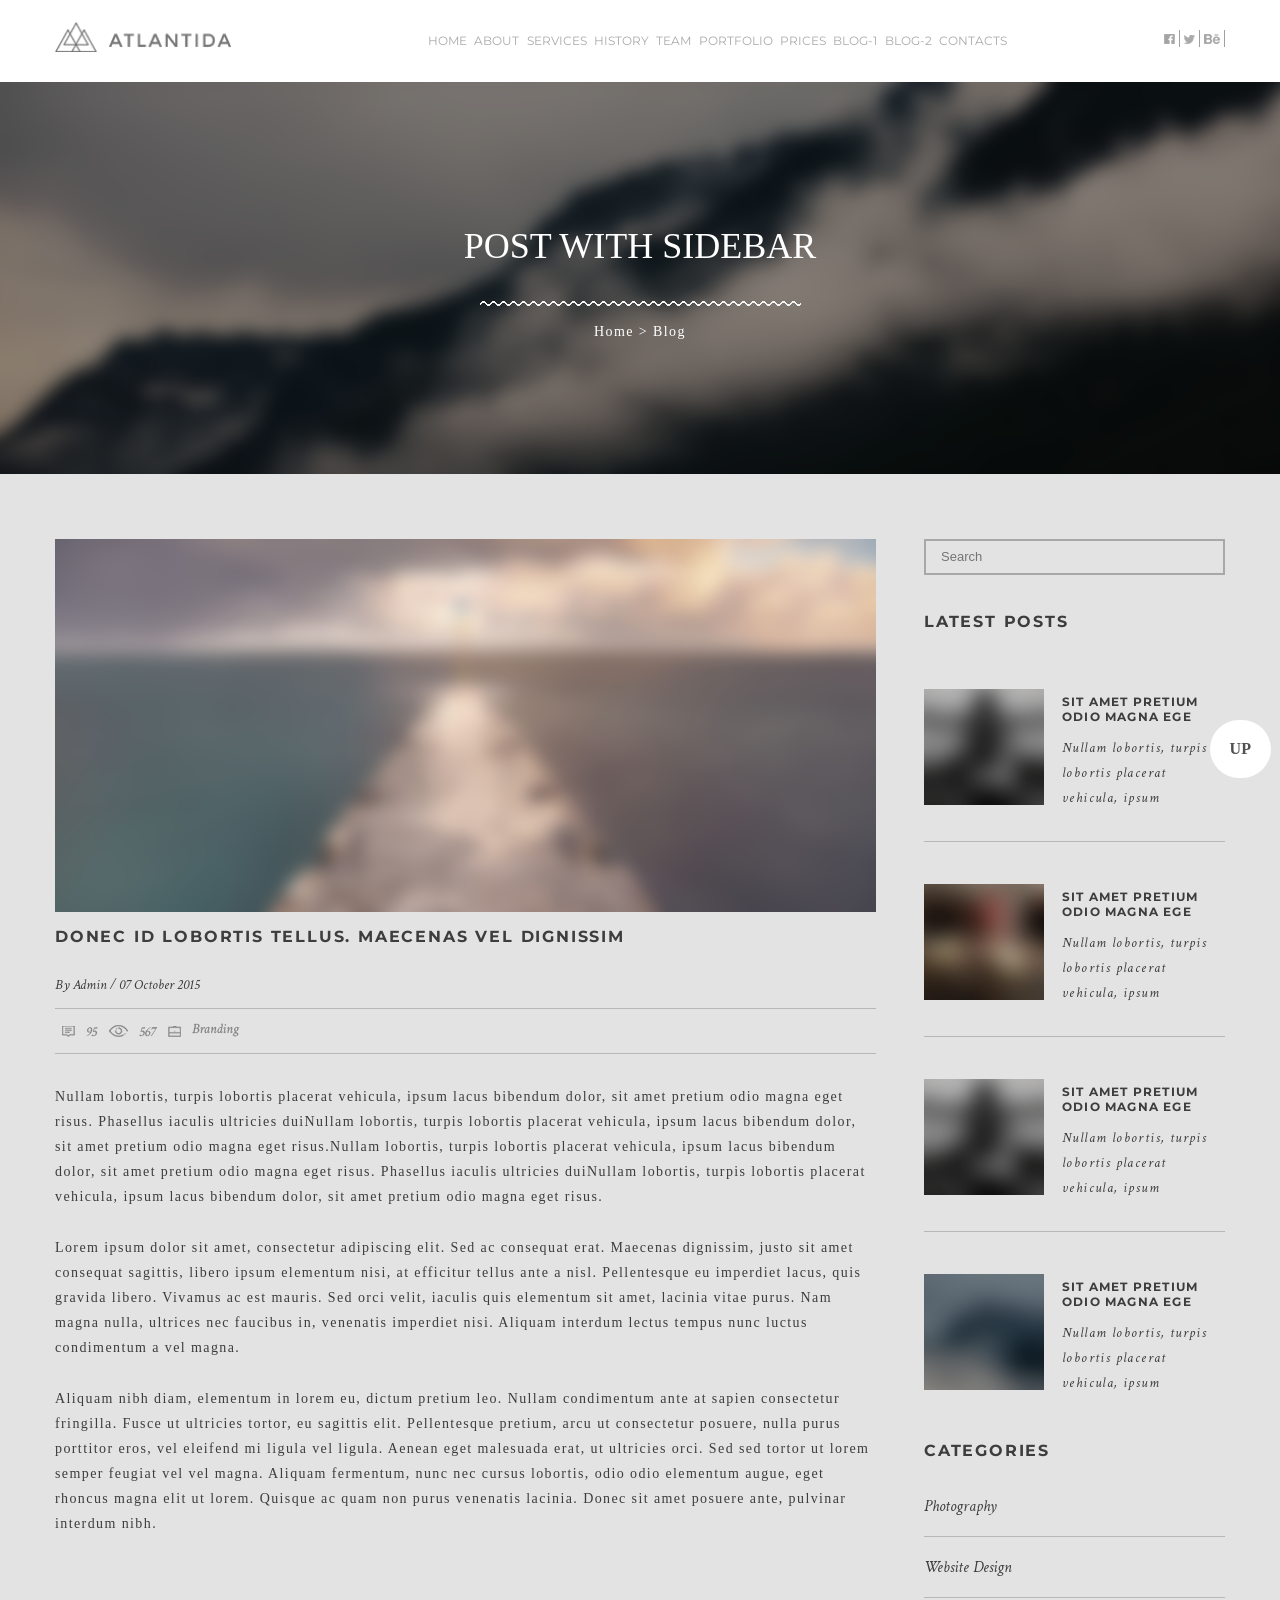
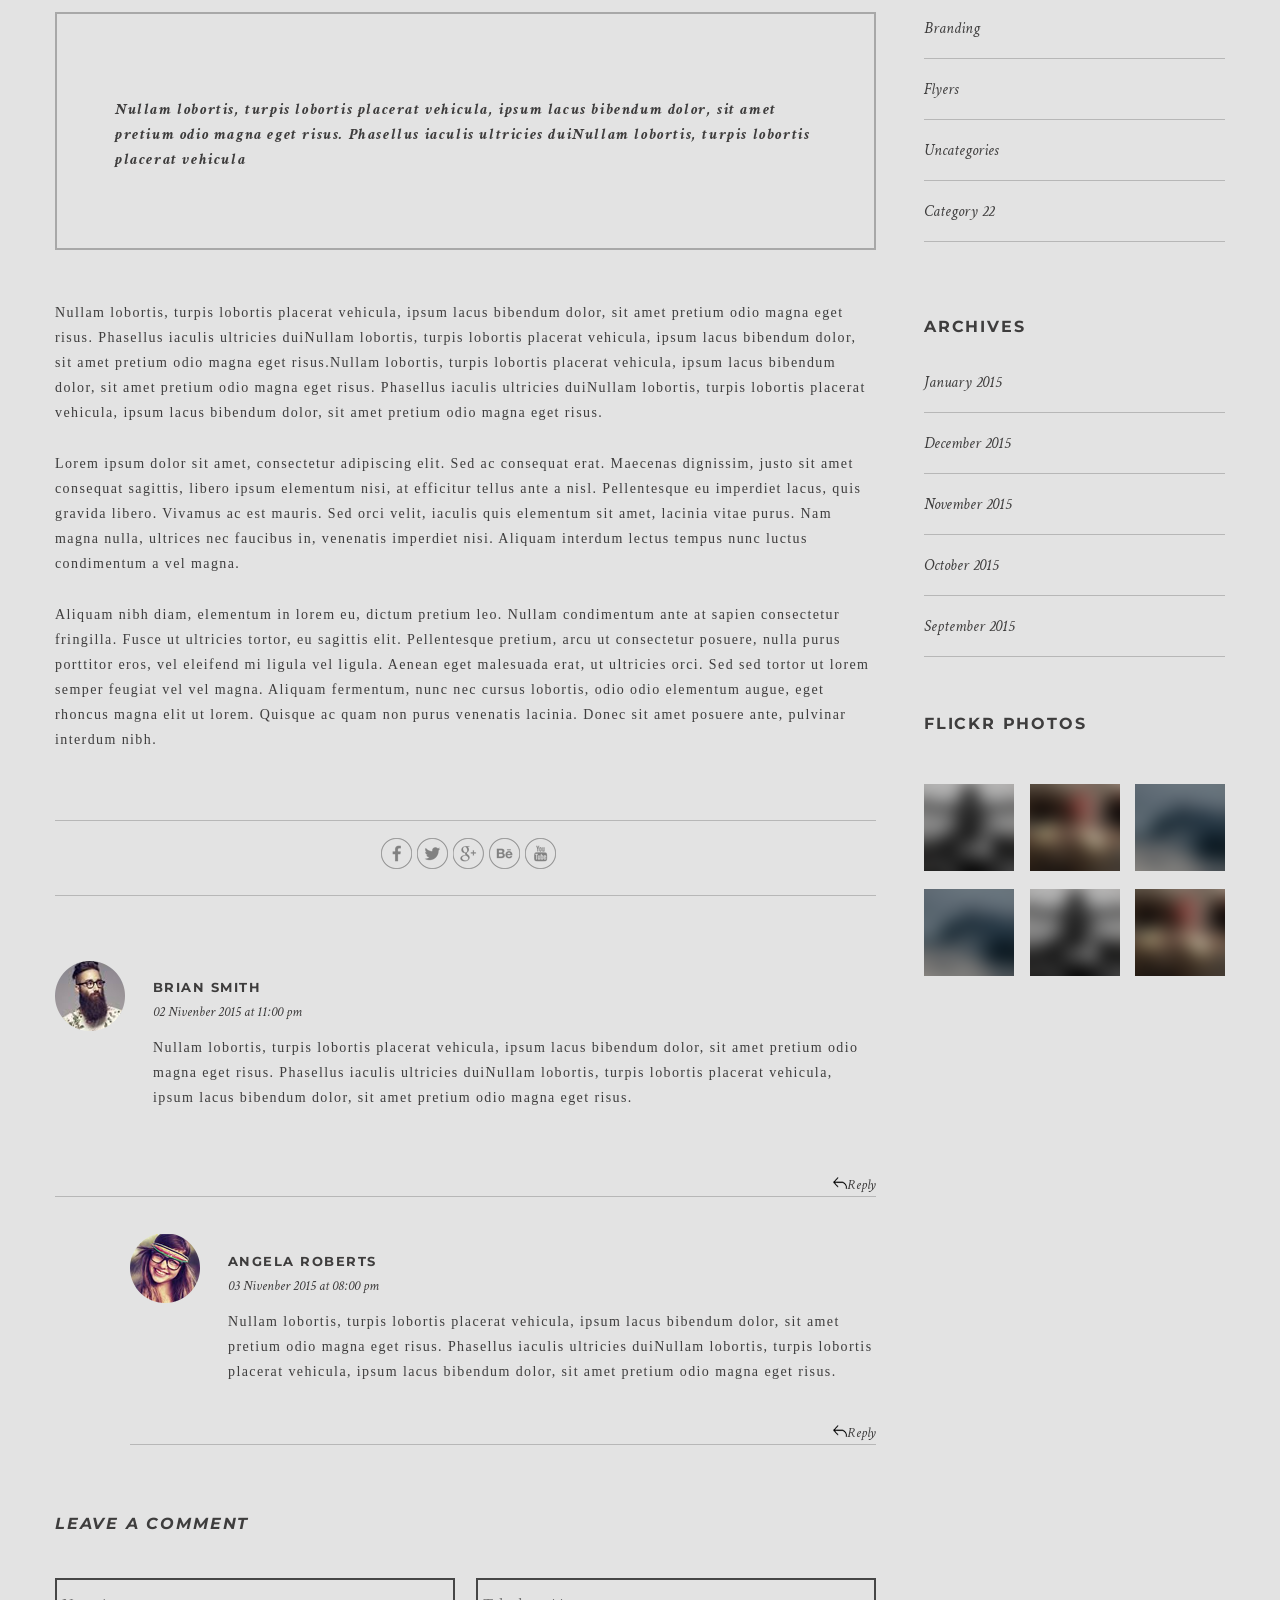
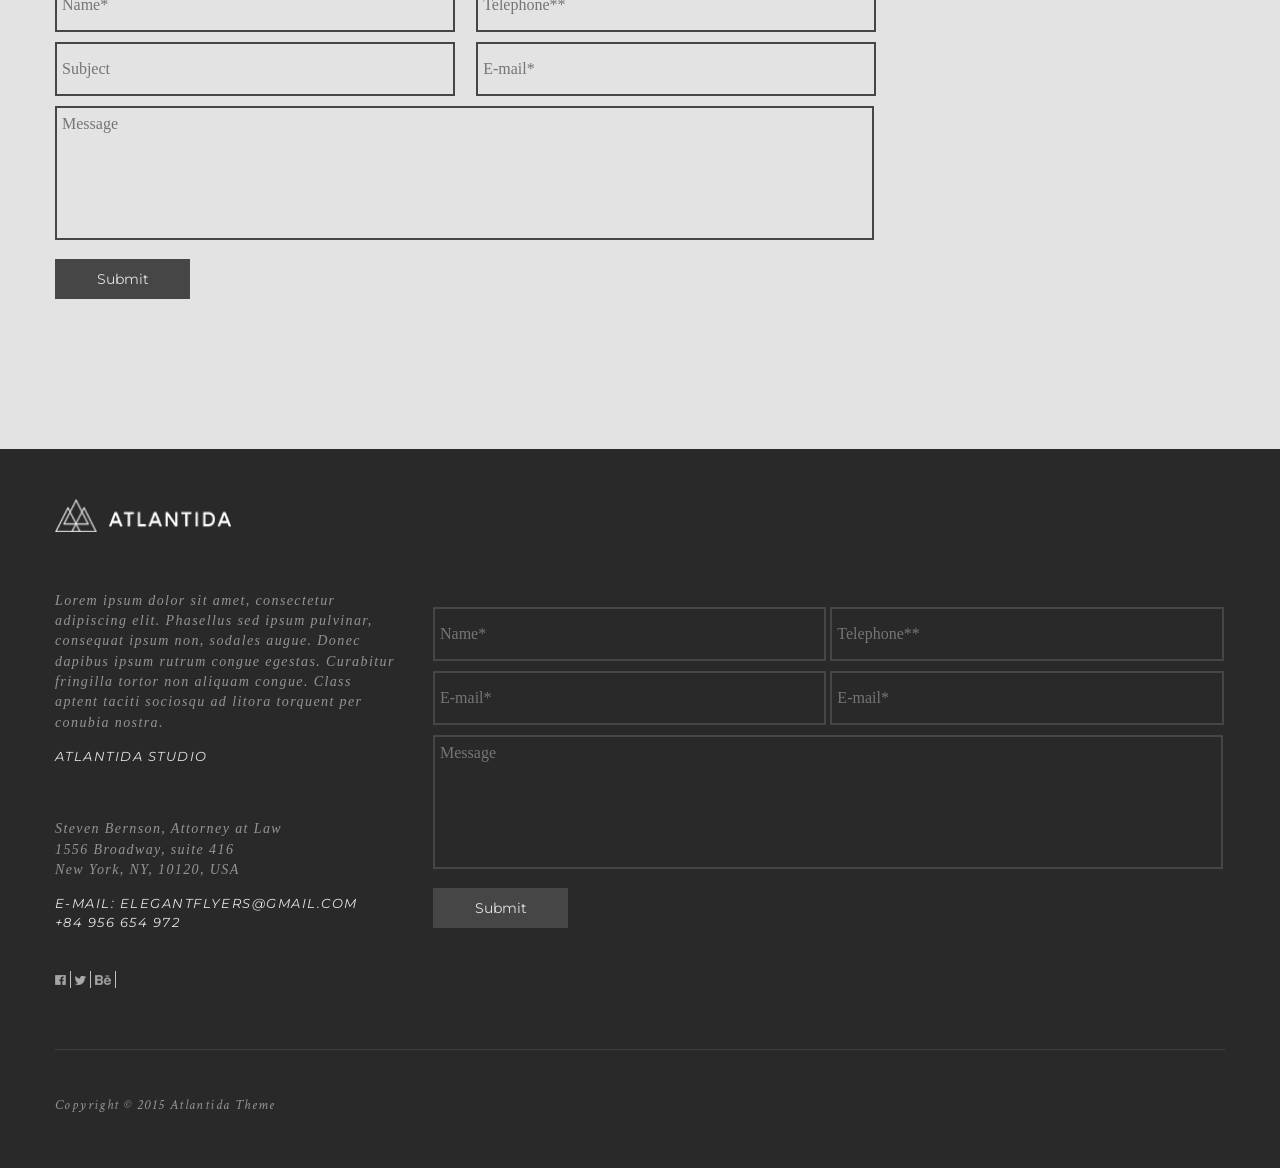
<file: post.html>
<!DOCTYPE html>
<html lang="zxx">
<head>
    <meta charset="UTF-8">
    <title>Atlantida Post</title>
    <link rel='stylesheet prefetch' href='https://maxcdn.bootstrapcdn.com/font-awesome/4.7.0/css/font-awesome.min.css'>
    <link href="https://fonts.googleapis.com/css?family=Montserrat:100,100i,200,200i,300,300i,400,400i,500,500i,600,600i,700,700i,800,800i,900,900i&amp;subset=cyrillic" rel="stylesheet">
    <link href="https://fonts.googleapis.com/css?family=Crimson+Text:400,400i,600,600i,700,700i" rel="stylesheet">
    <script src="https://ajax.googleapis.com/ajax/libs/jquery/3.1.0/jquery.min.js"></script>
    <link rel="stylesheet" href="assets/css/main.css">
</head>
<body>

    <div class="up">
        <a href="#home" target='_blank'>UP</a>
    </div>

    <div class="home" id="home">
        <h6>/</h6>
        <section class="block_1">
            <h6>/</h6>
            <div class="content">
                <header>
                    <img src="src/img/logo_1.png" width="176" height="30" alt="">
                    <nav class="menu-dp">
                        <ul>
                            <li><a href="index.html">Home</a></li>
                            <li><a href="index.html#about">About</a></li>
                            <li><a href="index.html#services">Services</a></li>
                            <li><a href="index.html#history">History</a></li>
                            <li><a href="index.html#team">Team</a></li>
                            <li><a href="index.html#portfolio">Portfolio</a></li>
                            <li><a href="index.html#prices">Prices</a></li>
                            <li><a href="blog_1.html">Blog-1</a></li>
                            <li><a href="blog_2.html">Blog-2</a></li>
                            <li><a href="#contacts">Contacts</a></li>
                        </ul>
                    </nav>
                    <nav class="menu-mb">
                        <div class="menuToggle">
                            <input type="checkbox">
                            <span></span>
                            <span></span>
                            <span></span>
                                <ul class="menu_2">
                                    <li><a href="index.html">Home</a></li>
                                    <li><a href="index.html#about">About</a></li>
                                    <li><a href="index.html#services">Services</a></li>
                                    <li><a href="index.html#history">History</a></li>
                                    <li><a href="index.html#team">Team</a></li>
                                    <li><a href="index.html#portfolio">Portfolio</a></li>
                                    <li><a href="index.html#prices">Prices</a></li>
                                    <li><a href="blog_1.html">Blog-1</a></li>
                                    <li><a href="blog_2.html">Blog-2</a></li>
                                    <li><a href="#contacts">Contacts</a></li>
                                </ul>
                        </div>
                    </nav>

                    <div class="header__link">
                        <a href="https://www.facebook.com"><img src="src/img/fb_header.png" alt=""></a>
                        <a href="https://twitter.com/?lang=uk"><img src="src/img/tw_header.png" alt=""></a>
                        <a href="https://www.behance.net/"><img src="src/img/bh_header.png" alt=""></a>
                    </div>    
                </header>
            </div>  
        </section>
    </div>

    <section class="post__header">
            <div class="content">
                <h1>POST WITH SIDEBAR</h1>
                <img src="assets/img/line_321px_white.png" alt="">
                <p><a href="index.html">Home</a> > <a href="#blog-1-pst">Blog</a></p>
            </div>        
        </section>

    <section class="blog_2_page content" id="ggg">  
        <div class="blog_2_page__content">
            <div id="Page1">
                <div class="xz">
                    <div class="blog_2_page__content__img_post img_blog-2_post_1"></div>
                    <h3>Donec id lobortis tellus. Maecenas vel dignissim</h3>
                    <p>By Admin / 07 October 2015</p>
                        <div class="blog_2_page__content__link">
                            <img src="assets/img/blog_1_post_icon-1.png" alt="">
                            <img src="assets/img/blog_1_post_icon-2.png" alt="">
                            <img src="assets/img/blog_1_post_icon-3.png" alt="">
                            <img src="assets/img/blog_1_post_icon-4.png" alt="">
                            <img src="assets/img/blog_1_post_icon-5.png" alt="">
                            <img src="assets/img/blog_1_post_icon-6.png" alt="">
                        </div>
                    <span>
                        Nullam lobortis, turpis lobortis placerat vehicula, ipsum lacus bibendum dolor, sit amet pretium odio magna eget 
                        risus. Phasellus iaculis ultricies duiNullam lobortis, turpis lobortis placerat vehicula, ipsum lacus bibendum dolor, 
                        sit amet pretium odio magna eget risus.Nullam lobortis, turpis lobortis placerat vehicula, ipsum lacus bibendum dolor, 
                        sit amet pretium odio magna eget risus. Phasellus iaculis ultricies duiNullam lobortis, turpis lobortis placerat 
                        vehicula, ipsum lacus bibendum dolor, sit amet pretium odio magna eget risus.
                    </span>
                    <span>
                        Lorem ipsum dolor sit amet, consectetur adipiscing elit. Sed ac consequat erat. Maecenas dignissim, justo sit amet 
                        consequat sagittis, libero ipsum elementum nisi, at efficitur tellus ante a nisl. Pellentesque eu imperdiet lacus, 
                        quis gravida libero. Vivamus ac est mauris. Sed orci velit, iaculis quis elementum sit amet, lacinia vitae purus. Nam 
                        magna nulla, ultrices nec faucibus in, venenatis imperdiet nisi. Aliquam interdum lectus tempus nunc luctus condimentum 
                        a vel magna.
                    </span>
                    <span>                            
                        Aliquam nibh diam, elementum in lorem eu, dictum pretium leo. Nullam condimentum ante at sapien consectetur fringilla. 
                        Fusce ut ultricies tortor, eu sagittis elit. Pellentesque pretium, arcu ut consectetur posuere, nulla purus porttitor 
                        eros, vel eleifend mi ligula vel ligula. Aenean eget malesuada erat, ut ultricies orci. Sed sed tortor ut lorem semper 
                        feugiat vel vel magna. Aliquam fermentum, nunc nec cursus lobortis, odio odio elementum augue, eget rhoncus magna elit 
                        ut lorem. Quisque ac quam non purus venenatis lacinia. Donec sit amet posuere ante, pulvinar interdum nibh.
                    </span>
                    <div class="post__center__text">
                        <p>Nullam lobortis, turpis lobortis placerat vehicula, ipsum lacus bibendum dolor, sit amet pretium odio magna eget risus.
                             Phasellus iaculis ultricies duiNullam lobortis, turpis lobortis placerat vehicula
                        </p>
                    </div>
                    <span>
                        Nullam lobortis, turpis lobortis placerat vehicula, ipsum lacus bibendum dolor, sit amet pretium odio magna eget 
                        risus. Phasellus iaculis ultricies duiNullam lobortis, turpis lobortis placerat vehicula, ipsum lacus bibendum dolor, 
                        sit amet pretium odio magna eget risus.Nullam lobortis, turpis lobortis placerat vehicula, ipsum lacus bibendum dolor, 
                        sit amet pretium odio magna eget risus. Phasellus iaculis ultricies duiNullam lobortis, turpis lobortis placerat 
                        vehicula, ipsum lacus bibendum dolor, sit amet pretium odio magna eget risus.
                    </span>
                    <span>
                        Lorem ipsum dolor sit amet, consectetur adipiscing elit. Sed ac consequat erat. Maecenas dignissim, justo sit amet 
                        consequat sagittis, libero ipsum elementum nisi, at efficitur tellus ante a nisl. Pellentesque eu imperdiet lacus, 
                        quis gravida libero. Vivamus ac est mauris. Sed orci velit, iaculis quis elementum sit amet, lacinia vitae purus. Nam 
                        magna nulla, ultrices nec faucibus in, venenatis imperdiet nisi. Aliquam interdum lectus tempus nunc luctus condimentum 
                        a vel magna.
                    </span>
                    <span>                            
                        Aliquam nibh diam, elementum in lorem eu, dictum pretium leo. Nullam condimentum ante at sapien consectetur fringilla. 
                        Fusce ut ultricies tortor, eu sagittis elit. Pellentesque pretium, arcu ut consectetur posuere, nulla purus porttitor 
                        eros, vel eleifend mi ligula vel ligula. Aenean eget malesuada erat, ut ultricies orci. Sed sed tortor ut lorem semper 
                        feugiat vel vel magna. Aliquam fermentum, nunc nec cursus lobortis, odio odio elementum augue, eget rhoncus magna elit 
                        ut lorem. Quisque ac quam non purus venenatis lacinia. Donec sit amet posuere ante, pulvinar interdum nibh.
                    </span>
                </div>
            </div> 
            <div class="post__link">
                <a href="https://www.facebook.com"><img src="assets/img/post_link_fb.png" alt=""></a>
                <a href="https://twitter.com/?lang=uk"><img src="assets/img/post_link_tw.png" alt=""></a>
                <a href="https://plus.google.com/"><img src="assets/img/post_link_g+.png" alt=""></a>
                <a href="https://www.behance.net/"><img src="assets/img/post_link_bh.png" alt=""></a>
                <a href="https://www.youtube.com/"><img src="assets/img/post_link_yt.png" alt=""></a>
            </div>

            <div class="post__comments">
                <div class="post__comments__block  one">
                    <div><img src="assets/img/post_comment_1.png" alt=""></div>
                    <div class="post__comments__block__text">
                        <h4>BRIAN SMITH</h4>
                        <p>02 Nivenber 2015 at 11:00 pm</p>
                        <span>
                            Nullam lobortis, turpis lobortis placerat vehicula, ipsum lacus bibendum dolor, sit amet 
                            pretium odio magna eget risus. Phasellus iaculis ultricies duiNullam lobortis, turpis 
                            lobortis placerat vehicula, ipsum lacus bibendum dolor, sit amet pretium odio magna eget risus.
                        </span>
                    </div>
                </div>

                <div class="post_line_comments">
                    <div><a href="#"><img src="assets/img/post_arrow.png" alt="">Reply</a></div>
                </div>

                <div class="post__comments__block  two">
                    <div><img src="assets/img/post_comment_2.png" alt=""></div>
                    <div class="post__comments__block__text">
                        <h4>ANGELA ROBERTS</h4>
                        <p>03 Nivenber 2015 at 08:00 pm</p>
                        <span>
                            Nullam lobortis, turpis lobortis placerat vehicula, ipsum lacus bibendum dolor, sit amet 
                            pretium odio magna eget risus. Phasellus iaculis ultricies duiNullam lobortis, turpis 
                            lobortis placerat vehicula, ipsum lacus bibendum dolor, sit amet pretium odio magna eget risus.
                        </span>
                    </div>
                </div>
            </div>

            <div class="post_line_comments rr">
                    <div><a href="#"><img src="assets/img/post_arrow.png" alt="">Reply</a></div>
                </div>

            <form class="form_post" action="#" method="GET">
                <p>LEAVE A COMMENT</p>
                    <div>
                        <input class="form__text" type="text" name="name" value="" placeholder="Name*">
                        <input class="form__text" type="text" name="tel" value="" placeholder="Telephone**">
                        <input class="form__email" type="email" name="email" value="" placeholder="Subject">
                        <input class="form__email" type="email" name="email" value="" placeholder="E-mail*">
                    </div>
                    <textarea name="textarea" placeholder="Message"></textarea>
                    <input class="form__submit" type="submit" value="Submit">
                </form>
        </div>

        <div class="blog_2_page__sidebar">

                <form action="#" method="post" class="search">
                    <input type="search" name="text" placeholder="Search" class="input">
                    <input type="submit" name="search" value="" class="submit">
                </form>
    
                <div class="blog_2_page__sidebar__post">
                    <h3>LATEST POSTS</h3>
                    <div class="blog_2_page__sidebar__post__content">
                        <div class="blog_2_page__sidebar__post__content__text">
                            <img src="assets/img/blog_2_sidebar_1.png" width="120" alt="">
                            <div>
                                <p>sit amet pretium odio magna ege</p>
                                <span>Nullam lobortis, turpis lobortis placerat vehicula, ipsum</span>
                            </div>
                        </div>
                    </div>
                    <div class="blog_2_page__sidebar__post__content">
                        <div class="blog_2_page__sidebar__post__content__text">
                            <img src="assets/img/blog_2_sidebar_2.png" width="120" alt="">
                            <div>
                                <p>sit amet pretium odio magna ege</p>
                                <span>Nullam lobortis, turpis lobortis placerat vehicula, ipsum</span>
                            </div>
                        </div>
                    </div>
                    <div class="blog_2_page__sidebar__post__content">
                        <div class="blog_2_page__sidebar__post__content__text">
                            <img src="assets/img/blog_2_sidebar_1.png" width="120" alt="">
                            <div>
                                <p>sit amet pretium odio magna ege</p>
                                <span>Nullam lobortis, turpis lobortis placerat vehicula, ipsum</span>
                            </div>
                        </div>
                    </div>
                    <div class="blog_2_page__sidebar__post__content ln">
                        <div class="blog_2_page__sidebar__post__content__text">
                            <img src="assets/img/blog_2_sidebar_4.png" width="120" alt="">
                            <div>
                                <p>sit amet pretium odio magna ege</p>
                                <span>Nullam lobortis, turpis lobortis placerat vehicula, ipsum</span>
                            </div>
                        </div>
                    </div>
                </div>
    
                <div class="blog_2_page__sidebar__menu">
                    <h3>categories</h3>
                    <a href="#">Photography</a>
                    <a href="#">Website Design</a>
                    <a href="#">Branding</a>
                    <a href="#">Flyers</a>
                    <a href="#">Uncategories</a>
                    <a href="#">Category 22</a>
                </div>
    
                <div class="blog_2_page__sidebar__menu lp">
                    <h3>archives</h3>
                    <a href="#">January 2015</a>
                    <a href="#">December 2015</a>
                    <a href="#">November 2015</a>
                    <a href="#">October 2015</a>
                    <a href="#">September 2015</a>
                </div>
    
                <div class="blog_2_page__sidebar__photos">
                    <h3>FLICKR PHOTOS</h3>
                    <div>
                        <img src="assets/img/blog_2_sidebar_1.png" alt="">
                        <img src="assets/img/blog_2_sidebar_2.png" alt="">
                        <img src="assets/img/blog_2_sidebar_4.png" alt="">
                        <img src="assets/img/blog_2_sidebar_4.png" alt="">
                        <img src="assets/img/blog_2_sidebar_1.png" alt="">
                        <img src="assets/img/blog_2_sidebar_2.png" alt="">
                    </div>
                </div>
            </div>
    </section> 


    <section class="contacts" id="contacts">
        <h6>/</h6>
            <div class="contacts__block content">
                <img src="src/img/logo.png" width="176" height="33" alt="">
                <div class="contacts__text">
                    <address>
                        <p>Lorem ipsum dolor sit amet, consectetur adipiscing elit. Phasellus sed ipsum pulvinar, consequat ipsum non, 
                            sodales augue. Donec dapibus ipsum rutrum congue egestas. Curabitur fringilla tortor non aliquam congue. 
                            Class aptent taciti sociosqu ad litora torquent per conubia nostra.
                        </p>
                        <span>ATLANTIDA STUDIO</span>
                        <p>Steven Bernson, Attorney at Law<br>1556 Broadway, suite 416<br>New York, NY, 10120, USA</p>
                        <span>E-mail: elegantflyers@gmail.com<br>+84 956 654 972</span>
                            <div class="information__link">
                                <a href="https://www.facebook.com"><img src="assets/img/c_fb.png" alt=""></a>
                                <a href="https://twitter.com/?lang=uk"><img src="assets/img/c_tw.png" alt=""></a>
                                <a href="https://www.behance.net/"><img src="assets/img/c_bh.png" alt=""></a>
                            </div>
                    </address>
                                
                    <form action="#" method="GET">
                        <div>
                            <input class="form__text" type="text" name="name" value="" placeholder="Name*">
                            <input class="form__text" type="text" name="tel" value="" placeholder="Telephone**">
                            <input class="form__email" type="email" name="email" value="" placeholder="E-mail*">
                            <input class="form__email" type="email" name="email" value="" placeholder="E-mail*">
                        </div>
                            <textarea name="textarea" placeholder="Message"></textarea>
                            <input class="form__submit" type="submit" value="Submit">
                    </form>
                </div>
                <hr>
            </div>
                
            <footer class="content">
                <p>Copyright © 2015 Atlantida Theme</p>
            </footer>

    </section>

<script>
    jQuery(function($){
    $('a[href*="#"]').on('click.smoothscroll', function( e ){
    var hash    = this.hash, _hash   = hash.replace(/#/,''), theHref = $(this).attr('href').replace(/#.*/, '');
    if( theHref && location.href.replace(/#.*/,'') != theHref ) return;
    var $target = _hash === '' ? $('body') : $( hash + ', a[name="'+ _hash +'"]').first();
    if( ! $target.length ) return;
    e.preventDefault();
    $('html, body').stop().animate({ scrollTop: $target.offset().top - 0 }, 1000, 'swing', function(){
    window.location.hash = hash;
            });
        });
    });
</script>
    
</body>
</html>
</file>
<file: assets/css/main.css>
body{margin:0;padding:0;background-color:#e3e3e3}body .content{width:480px;margin:0 auto}@media screen and (min-width: 1170px){body .content{width:1170px}}body a{text-decoration:none}body li{list-style-type:none}body h1{color:#ffffff;font-family:Amsdam cyr-lat;font-size:36px;font-weight:400}body h2{font-family:Amsdam cyr-lat;font-size:20px;font-weight:400;text-transform:uppercase}body h3{color:#3e3d3d;font-family:Montserrat;font-size:16px;font-weight:700;line-height:18px;text-transform:uppercase;letter-spacing:1.81px}body h5{color:#3e3d3d;font-family:Montserrat;font-size:13px;font-weight:400;line-height:18px;text-transform:uppercase;letter-spacing:1.47px}body h6{display:none}body hr{border:none}@font-face{font-family:'Amsdam RegularSVG';src:url("Amsdam Regular.svg#Amsdam Regular") format("svg")}@font-face{font-family:'Amsdam RegularTTF';src:url("Amsdam Regular.ttf") format("truetype")}@font-face{font-family:'Amsdam RegularEOT';src:url("Amsdam Regular.eot")}/*! normalize-scss | MIT/GPLv2 License | bit.ly/normalize-scss */html{line-height:1.15;-ms-text-size-adjust:100%;-webkit-text-size-adjust:100%}body{margin:0}article,aside,footer,header,nav,section{display:block}h1{font-size:2em;margin:0.67em 0}figcaption,figure{display:block}figure{margin:1em 40px}hr{box-sizing:content-box;height:0;overflow:visible}main{display:block}pre{font-family:monospace, monospace;font-size:1em}a{background-color:transparent;-webkit-text-decoration-skip:objects}abbr[title]{border-bottom:none;text-decoration:underline;text-decoration:underline dotted}b,strong{font-weight:inherit}b,strong{font-weight:bolder}code,kbd,samp{font-family:monospace, monospace;font-size:1em}dfn{font-style:italic}mark{background-color:#ff0;color:#000}small{font-size:80%}sub,sup{font-size:75%;line-height:0;position:relative;vertical-align:baseline}sub{bottom:-0.25em}sup{top:-0.5em}audio,video{display:inline-block}audio:not([controls]){display:none;height:0}img{border-style:none}svg:not(:root){overflow:hidden}button,input,optgroup,select,textarea{font-family:sans-serif;font-size:100%;line-height:1.15;margin:0}button{overflow:visible}button,select{text-transform:none}button,html [type="button"],[type="reset"],[type="submit"]{-webkit-appearance:button}button::-moz-focus-inner,[type="button"]::-moz-focus-inner,[type="reset"]::-moz-focus-inner,[type="submit"]::-moz-focus-inner{border-style:none;padding:0}button:-moz-focusring,[type="button"]:-moz-focusring,[type="reset"]:-moz-focusring,[type="submit"]:-moz-focusring{outline:1px dotted ButtonText}input{overflow:visible}[type="checkbox"],[type="radio"]{box-sizing:border-box;padding:0}[type="number"]::-webkit-inner-spin-button,[type="number"]::-webkit-outer-spin-button{height:auto}[type="search"]{-webkit-appearance:textfield;outline-offset:-2px}[type="search"]::-webkit-search-cancel-button,[type="search"]::-webkit-search-decoration{-webkit-appearance:none}::-webkit-file-upload-button{-webkit-appearance:button;font:inherit}fieldset{padding:0.35em 0.75em 0.625em}legend{box-sizing:border-box;display:table;max-width:100%;padding:0;color:inherit;white-space:normal}progress{display:inline-block;vertical-align:baseline}textarea{overflow:auto}details{display:block}summary{display:list-item}menu{display:block}canvas{display:inline-block}template{display:none}[hidden]{display:none}header{display:flex;flex-direction:row;justify-content:space-between;background:#ffffff}header img{margin-top:22px}header .menu-mb{display:block;padding-top:50px}@media screen and (min-width: 1100px){header .menu-mb{display:none}}header .menuToggle{display:block;position:relative;top:-25px;z-index:1;-webkit-user-select:none;user-select:none}header .menuToggle input{display:block;width:40px;height:32px;position:absolute;top:-7px;left:-5px;cursor:pointer;opacity:0;z-index:2;-webkit-touch-callout:none}header .menuToggle span{display:block;width:33px;height:4px;margin-bottom:5px;position:relative;background:#757171;border-radius:3px;z-index:1;transform-origin:4px 0px;transition:transform 0.5s cubic-bezier(0.77, 0.2, 0.05, 1),background 0.5s cubic-bezier(0.77, 0.2, 0.05, 1),opacity 0.55s ease}header .menuToggle span:first-child{transform-origin:0% 0%}header .menuToggle span:nth-last-child(2){transform-origin:0% 100%}header .menuToggle input:checked ~ span{opacity:1;transform:rotate(45deg) translate(-2px, -1px);background:#ffffff}header .menuToggle input:checked ~ span:nth-last-child(3){opacity:0;transform:rotate(0deg) scale(0.2, 0.2)}header .menuToggle input:checked ~ span:nth-last-child(2){transform:rotate(-45deg) translate(0, -1px)}header .menu_2{position:absolute;width:100px;margin:-200px 0 0 -70px;padding:50px;background:#cfd4d1;padding-top:200px;list-style-type:none;-webkit-font-smoothing:antialiased;transform-origin:0% 0%;transform:translate(0, -100%);transition:transform 0.5s cubic-bezier(0.77, 0.2, 0.05, 1)}header .menu_2 li{padding:10px 0;font-size:20px}header .menu_2 a{color:#757171}header .menu_2 li:hover{transform:scale(1.2)}header .menuToggle input:checked ~ ul{transform:none}header .menu-dp ul{width:579px;display:none}header .menu-dp ul li:hover{transition:0.3s;transform:scale(1.2)}header .menu-dp ul li:hover a{color:#757171}@media screen and (min-width: 1100px){header .menu-dp ul{display:flex;flex-direction:row;justify-content:space-between}}header .menu-dp a{color:#aaaaaa;font-family:Montserrat;font-size:12px;font-weight:400;line-height:50px;text-transform:uppercase}.header__link{padding-top:12px}.header__link a{border-right:1px solid #a39f9f}.header__link img{padding-right:4px}.contacts{background:#292929;padding-top:50px}.contacts__text{display:flex;flex-direction:column}@media screen and (min-width: 1100px){.contacts__text{flex-direction:row}}.contacts__text address{width:361px;text-align:center}@media screen and (min-width: 1100px){.contacts__text address{text-align:unset}}.contacts__text address p{padding-top:40px;color:#949494;font-family:"Crimson Text - Roman";font-size:14px;font-weight:400;line-height:20.31px;letter-spacing:1.4px}.contacts__text address span{padding-top:30px;color:#e3e3e3;font-family:Montserrat;font-size:13px;font-weight:400;line-height:18px;text-transform:uppercase;letter-spacing:1.47px}.contacts .information__link{margin-top:40px}.contacts .information__link a{border-right:1px solid #c0c0c0}.contacts .information__link img{padding-right:4px}.contacts hr{margin-top:60px;margin-bottom:-10px;height:1px;background:#3e3e3e}form{margin-top:10px}@media screen and (min-width: 1100px){form{margin-top:70px;margin-left:36px}}form .form__text,form .form__email{width:100%;margin-bottom:10px;height:40px}@media screen and (min-width: 1100px){form .form__text,form .form__email{width:47.9%}}form textarea{width:100%;height:120px;resize:none;margin-bottom:15px}@media screen and (min-width: 1100px){form textarea{width:98%}}form textarea,form .form__text,form .form__email{background:transparent;border:2px solid #464646;font:400 16px "Lato";line-height:21px;padding:5px}form textarea:focus,form .form__text:focus,form .form__email:focus{background-color:#f6f6f6;border:none;outline:none}form .form__submit{width:135px;height:40px;background:#464646;border:none;color:#e3e3e3;cursor:pointer;font-family:Montserrat;font-size:14px;font-weight:400}form .form__submit:hover{transition-duration:1s;background:#e3e3e3;color:#464646}footer{padding:41px 0 38px 0}footer p{color:#949494;font-family:"Crimson Text";font-size:14px;font-style:italic;line-height:20.31px;letter-spacing:1.4px}.up{margin:0px;background:#ffffff;z-index:2;position:fixed;top:80%;left:85%;padding:10px 10px;background:#ffffff;border-radius:100px}@media screen and (min-width: 1100px){.up{padding:20px 20px;left:94.5%}}.up a{color:#515151;font-family:Amsdam cyr-lat;font-weight:900}.up:hover{background:#aaa0a0;transition-duration:1s}.up:hover a{color:#ffffff}.home{background:#ffffff}.slider_header{background:url(../img/bg_header.png) center center;background-size:cover;padding:198px 0 161px 0}.box{padding-bottom:100px}.box .slider{margin-left:-70px;display:flex;justify-content:center;height:146px}@media screen and (min-width: 1100px){.box .slider{height:146px;margin-left:270px}}.box .slider-item{text-align:center;display:flex;flex-direction:column;justify-content:space-around;align-items:center;margin-top:-80px}.box .www{display:flex;flex-direction:row;justify-content:space-between;margin-top:-100px}.box .prev,.box .next{display:none}@media screen and (min-width: 1100px){.box .prev,.box .next{display:block;cursor:pointer;transition:0.75s;opacity:0.5}}.box .prev:hover,.box .next:hover{opacity:0.9}.title{color:#ffffff;font-size:29px;font-family:Amsdam cyr-lat;margin-top:50px;margin-bottom:50px}@media screen and (min-width: 1100px){.title{margin:0;padding:0;font-size:36px;font-family:Amsdam cyr-lat;font-weight:400}}.slogan{color:#ffffff;font-family:"Crimson Text - Roman";font-size:14px;font-weight:400;line-height:50px;letter-spacing:1.4px}.block_1-btn{padding:15px 26px;border:2px solid #f2f2f2;color:#ffffff;margin-left:43%}@media screen and (min-width: 1100px){.block_1-btn{margin-left:47%}}.block_1-btn:hover{background:rgba(255,255,255,0.5);transition-duration:1s}.about{padding:20px 0 10px 0}@media screen and (min-width: 1100px){.about{padding:70px 0 60px 0}}.about__header{height:325px;background:url(../img/bg_about.png) center center;background-size:cover}.about__content{background:#ffffff;margin-top:-5px;padding:60px 0 50px 0;text-align:center;color:#3e3d3d}.about__content a{padding-top:7px;padding-bottom:7px;padding-left:20px;padding-right:20px;border:2px solid #3e3d3d;color:#3e3d3d}.about__content a span{font-family:Montserrat;font-size:13px;font-weight:400}.about__content a:hover{transition-duration:1s;background:#3e3d3d;color:#cecece}.about__content p{text-align:start;padding:40px 69px 45px 75px;font-family:"Crimson Text - Roman";font-size:14px;font-weight:400;letter-spacing:1.4px}.about__example{display:flex;flex-direction:row;justify-content:space-between;flex-wrap:wrap;margin-top:10px}.about__example .border_r{border-right:1px solid #b0b0b0}.about__example .border_rr{border-right:none}@media screen and (min-width: 1100px){.about__example{margin-top:36px}.about__example .border_rr{border-right:1px solid #b0b0b0}}.about__example__item{width:239px;text-align:center;margin-top:20px}@media screen and (min-width: 1100px){.about__example__item{width:270px}}.about__example__item p{color:#3e3d3d;font-family:Montserrat;font-size:13px;font-weight:400}.about__example__item span{color:#3e3d3d;font-family:Montserrat;font-size:45px;font-weight:400;line-height:83.99px}.services{padding:15px 0 20px 0;background:url(../img/bg_services.png) center center;background-size:cover;text-align:center}@media screen and (min-width: 1100px){.services{padding:69px 0 85px 0}}.services h2{color:#ffffff}.services p{padding-top:40px;color:#cfcfcf;font-family:"Crimson Text - Roman";font-size:14px;font-weight:400;line-height:25px;letter-spacing:1.4px}.services__skill{display:flex;flex-direction:row;justify-content:space-between;flex-wrap:wrap}.services__skill__block{width:235px}@media screen and (min-width: 1100px){.services__skill__block{width:270px}}.services__skill__block p img{padding:0 18px 0 18px}.services__skill__block .img{overflow:hidden}.services__skill__block .img:before,.services__skill__block .img:after{content:'';display:inline-block;vertical-align:middle;box-sizing:border-box;margin-top:-15px;width:100%;height:2px;background:#898989;border:2px solid #898989;border-width:0 10px}.services__skill__block .img:before{margin-left:-100%}.services__skill__block .img:after{margin-right:-100%}.services__skill__block div{position:relative;border-left:2px solid #898989;border-right:2px solid #898989;border-bottom:2px solid #898989;padding:58px 35px 44px 35px;top:-33px;color:#d8d8d8}.services__skill__block div span{font-family:Montserrat;font-size:13px;font-weight:400;line-height:18px;text-transform:uppercase;letter-spacing:1.47px}.services__skill__block div p{font-family:Crimson Text;font-size:13px;font-weight:400;line-height:20.31px;letter-spacing:1.4px}.history{padding:10px 0 10px 0;text-align:center;color:#3e3d3d}@media screen and (min-width: 1100px){.history{padding:50px 0 80px}}.history p{font-family:"Crimson Text - Roman";font-size:14px;font-weight:400;line-height:25px;letter-spacing:1.4px}.team{padding:10px 0 10px 0;text-align:center;background:url(../img/bg_team.png) center center;background-size:cover;color:#3e3d3d}@media screen and (min-width: 1100px){.team{padding:70px 0 70px}}.team p{font-family:"Crimson Text - Roman";font-size:14px;font-weight:400;line-height:25px;letter-spacing:1.4px}.team__content{display:flex;justify-content:center;align-items:center;flex-wrap:wrap;padding-left:0px;padding-right:0px;padding-top:0px}@media screen and (min-width: 1100px){.team__content{justify-content:space-between;padding-left:140px;padding-right:140px;padding-top:55px}}.team__content .img_1{background:url(../img/team_1.png) center center;background-size:cover}.team__content .img_2{background:url(../img/team_2.png) center center;background-size:cover}.team__content .img_3{background:url(../img/team_3.png) center center;background-size:cover}.team__content__block{width:271px;height:338px;margin-top:5px}.team__content__block:hover .team__content__block__text{opacity:1}.team__content__block__text{display:flex;align-items:flex-end;width:256px;height:321px;margin-top:9px;margin-left:7px;opacity:0;background:rgba(246,246,246,0.8);transition-duration:1s}.team__content__block__text .information{margin-left:19px;text-align:start;padding-bottom:39px;width:146px;color:#3e3d3d}.team__content__block__text .information p{font-family:Montserrat;font-size:13px;font-weight:600;line-height:18px;letter-spacing:1.47px}.team__content__block__text .information span{font-family:"Crimson Text";font-size:14px;font-style:italic;line-height:18px}.team__content__block__text .information hr{background:#515151;height:2px}.team__content__block__text .information__link img{padding-right:4px}.team__content__block__text .information__link a{border-right:1px solid #aaaaaa}.portfolio{text-align:center;padding:70px 0 0px 0}.portfolio__menu{padding-top:50px;padding-bottom:64px}.portfolio__menu a{padding:5px 10px;border:2px solid #3e3d3d;color:#3e3d3d}.portfolio__menu a span{font-family:Montserrat;font-size:13px;font-weight:400}.portfolio__menu a:hover{transition-duration:0.8s;background:#3e3d3d;color:#ffffff}.portfolio__work{display:flex;flex-direction:row;flex-wrap:wrap}.prices{padding:70px 0 90px 0;text-align:center}.prices__block{margin-top:80px;display:flex;flex-direction:column;justify-content:center;align-items:center}@media screen and (min-width: 1100px){.prices__block{display:flex;flex-direction:row;justify-content:space-between}}.prices__block__buy{width:369px;height:551px;background:#ffffff;padding-top:45px;text-align:center;margin-top:5px}.prices__block__buy div{display:flex;flex-direction:column;justify-content:space-between;margin-left:67px;width:232px}.prices__block__buy div .ddd{margin-top:-30px;margin-bottom:50px;color:#3e3d3d;font-family:"Crimson Text";font-size:16px;font-style:italic;line-height:30px}.prices__block__buy div .value{color:#3e3d3d;font-family:Montserrat;font-size:50px;font-weight:700}.prices__block__buy div p img{border:2px solid #3e3d3d;padding:14px 18px 16px 18px;border-radius:30px}.prices__block__buy div .img{overflow:hidden}.prices__block__buy div .img:before,.prices__block__buy div .img:after{content:'';display:inline-block;vertical-align:middle;box-sizing:border-box;margin-top:-40px;width:100%;height:2px;background:#898989;border:2px solid #898989;border-width:0 10px}.prices__block__buy div .img:before{margin-left:-100%}.prices__block__buy div .img:after{margin-right:-100%}.prices__block__buy div a{padding-top:14px;padding-bottom:12px;border:2px solid #3e3d3d;color:#3e3d3d}.prices__block__buy div a span{font-family:Montserrat;font-size:13px;font-weight:400}.prices__block__buy div a:hover{transition-duration:1s;background:#3e3d3d;color:#cecece}.purchase{padding-bottom:39px;padding-top:35px;background:#2d2d2f}.purchase__block{display:flex;flex-direction:row;justify-content:center;align-items:center;flex-wrap:wrap}@media screen and (min-width: 1100px){.purchase__block{justify-content:space-between}.purchase__block a{margin-right:118px;margin-top:0}}.purchase__block a{margin-top:10px;padding-top:7px;padding-bottom:7px;padding-left:20px;padding-right:20px;border:2px solid #e3e3e3;color:#e3e3e3}.purchase__block a span{font-family:Montserrat;font-size:13px;font-weight:400}.purchase__block a:hover{transition-duration:1s;background:#e3e3e3;color:#3e3d3d}.purchase__block__text{width:616px}.purchase__block__text p{color:#d8d8d8;font-family:Montserrat;font-size:16px;font-weight:bold;line-height:18px;letter-spacing:1.81px}.purchase__block__text span{color:#888888;font-family:"Crimson Text";font-size:16px;font-style:italic;line-height:20px}.index__blog{padding-top:50px;text-align:center}.index__blog p{padding:35px 0 75px 0;color:#3e3d3d;font-family:"Crimson Text - Roman";font-size:14px;font-weight:400;line-height:25px;letter-spacing:1.4px}.index__blog__block{text-align:start;width:100%;height:400px;display:flex;flex-direction:row;flex-wrap:wrap}.index__blog__block .item_1{width:25%;background:url(../img/blog_1.png) center center;background-size:cover}.index__blog__block .item_2{width:25%;background:#2d2d2f}.index__blog__block .item_2 div{padding-left:38px;padding-bottom:40px}.index__blog__block .item_2 p{color:#e3e3e3;font-family:"Crimson Text";font-size:12px;font-style:italic;line-height:18px}.index__blog__block .item_2 hr{width:151px;height:1px;margin-top:-80px;margin-left:0;margin-bottom:-30px;background:#454545;color:#454545;border:none}.index__blog__block .item_2__text{margin-bottom:-45px;color:#e3e3e3;font-family:Montserrat;font-size:13px;font-weight:400;line-height:18px;text-transform:uppercase;letter-spacing:1.47px}.index__blog__block .item_2 span{color:#949494;font-family:"Crimson Text - Roman";font-size:14px;font-weight:400;line-height:20.31px;letter-spacing:1.4px}.ttt{height:400px;width:100%;background:#ffffff}.clients{color:#3e3d3d;padding-top:1400px;background:#ffffff;text-align:center}@media screen and (min-width: 1100px){.clients{padding-top:481px}}.clients__link{display:flex;flex-direction:row;flex-wrap:wrap;justify-content:space-around;margin-top:20px;padding-bottom:120px}@media screen and (min-width: 1100px){.clients__link{margin-top:77px;justify-content:space-between}}.clients__slider{padding:30px 0 70px 0;background:url(../img/bg_slider_2.png)}.testimonials{background-image:url(../img/testimonials-bg.png);background-repeat:no-repeat;background-size:cover;background-position:center}@media (min-width: 460px) and (max-width: 746px){.testimonials__container{width:100%}}@media (min-width: 460px) and (max-width: 520px){.testimonials{height:564px}}.slider{position:relative;width:600px;margin:0px auto}.slider input[name="switch"]{display:none}.switch{position:absolute;left:0;bottom:-40px;text-align:center;width:100%}.switch label{display:inline-block;width:12px;height:12px;cursor:pointer;margin:0 0px;box-shadow:0 0 2px 0 rgba(255,255,255,0.8);border-radius:50%;background-color:rgba(255,255,255,0.3)}#btn1:checked ~ .switch label[for="btn1"]{background-color:white}#btn2:checked ~ .switch label[for="btn2"]{background-color:white}#btn3:checked ~ .switch label[for="btn3"]{background-color:white}.slider-inner{overflow:hidden}.slides{width:300%;transition:all 0.5s}.slides .slide{width:600px;height:420px;float:left}.slides .slide .slide__content{display:flex;flex-direction:column;align-items:center;text-align:center}.slides .slide .slide__content-img{margin-top:75px}.slides .slide .slide__content-text-under-photo{color:#efefef;font-family:"Crimson Text";font-size:20px;font-style:italic;line-height:24px}.slides .slide .slide__content-text-under-photo-start{position:relative;bottom:5px}.slides .slide .slide__content-text-under-photo-end{position:relative;top:15px}.slides .slide .slide__content-name{color:#e3e3e3;font-family:"Montserrat", sans-serif;font-size:13px;line-height:18px;text-transform:uppercase;letter-spacing:1.47px;margin-top:45px}.slides .slide .slide__content-psd{font-size:13px;font-style:italic;line-height:24px;color:#efefef;font-family:"Crimson Text", sans-serif;margin-top:0px}#btn1:checked ~ slider-inner slides{margin-left:0}#btn2:checked ~ .slider-inner .slides{margin-left:-600px}#btn3:checked ~ .slider-inner .slides{margin-left:-1200px}@media (min-width: 460px) and (max-width: 520px){.slides .slide{height:450px}.slides .slide .slide__content{margin-right:120px}.slides .slide .slide__content-text-under-photo{max-width:300px}.switch{margin-left:-50px}}@media (min-width: 521px) and (max-width: 594px){.slides .slide .slide__content{margin-right:0px}.slides .slide .slide__content-text-under-photo{max-width:400px}.switch{margin-left:-50px}}.map iframe{width:100%;height:400px}.blog-1__header{background:url(../img/blog_1_bg.png);text-align:center;padding:120px 0 120px 0}.blog-1__header p,.blog-1__header a{color:#ffffff;font-family:"Crimson Text - Roman";font-size:14px;font-weight:400;letter-spacing:1.4px}.blog_1__content{padding-top:85px;display:flex;flex-direction:column;align-items:center}@media screen and (min-width: 1100px){.blog_1__content{display:flex;flex-direction:row;justify-content:space-between;align-items:unset}}.blog_1__content__post{width:367px;display:flex;flex-direction:column;margin-bottom:60px}.blog_1__content__post p{color:#3e3d3d;font-family:"Crimson Text";font-size:14px;font-style:italic;line-height:18px}.blog_1__content__post__link{padding:14px 0 12px 0;border-top:1px solid #b7b7b7;border-bottom:1px solid #b7b7b7;margin-bottom:30px}.blog_1__content__post__link img{margin-left:7px}.blog_1__content__post span{color:#3e3d3d;font-family:"Crimson Text - Roman";font-size:14px;font-weight:400;line-height:25px;letter-spacing:1.4px;margin-bottom:30px}.blog_1__content__post .btn_blog-1{width:135px;height:39px;border:2px solid #3e3d3d;background:#e3e3e3;display:flex;justify-content:center;align-items:center;color:#3e3d3d}.blog_1__content__post .btn_blog-1 span{padding-top:30px;font-family:Montserrat;font-size:13px;font-weight:400}.blog_1__content__post .btn_blog-1:hover{transition-duration:1s;background:#3e3d3d}.blog_1__content__post .btn_blog-1:hover span{color:#cecece}.blog-2__header{background:url(../img/bg_blog_2.png);text-align:center;padding:120px 0 120px 0}.blog-2__header p,.blog-2__header a{color:#ffffff;font-family:"Crimson Text - Roman";font-size:14px;font-weight:400;letter-spacing:1.4px}.hhh{margin-top:100px}.blog_2_page{padding-top:50px;display:flex;flex-direction:row;justify-content:space-between}.blog_2_page__content{width:280px}@media screen and (min-width: 1100px){.blog_2_page__content{width:821px}}.blog_2_page__content .xz{display:flex;flex-direction:column;margin-top:15px}.blog_2_page__content p{color:#3e3d3d;font-family:"Crimson Text";font-size:14px;font-style:italic;line-height:18px}.blog_2_page__content span{color:#3e3d3d;font-family:"Crimson Text - Roman";font-size:14px;font-weight:400;line-height:25px;letter-spacing:1.4px;margin-bottom:26px}.blog_2_page__content__link{padding:14px 0 12px 0;border-top:1px solid #b7b7b7;border-bottom:1px solid #b7b7b7;margin-bottom:30px}.blog_2_page__content__link img{margin-left:7px}.blog_2_page__content__img_post{height:373px}.blog_2_page__content .switch_post{margin-top:51px;padding-top:76px;border-top:1px solid #3e3d3d;display:flex;justify-content:center;flex-direction:row}.blog_2_page__content .switch_post a{margin-left:5px;border:1px solid #3e3d3d;padding:15px 17px 13px 16px;color:#3e3d3d;font-family:"Crimson Text";font-size:14px;font-style:italic;line-height:18px}.blog_2_page__content .btn_blog-2{width:135px;height:39px;border:2px solid #3e3d3d;background:#e3e3e3;display:flex;justify-content:center;align-items:center;color:#3e3d3d}.blog_2_page__content .btn_blog-2 span{padding-top:30px;font-family:Montserrat;font-size:13px;font-weight:400}.blog_2_page__content .btn_blog-2:hover{transition-duration:1s;background:#3e3d3d}.blog_2_page__content .btn_blog-2:hover span{color:#cecece}.blog_2_page__sidebar{width:196px;margin-top:15px}@media screen and (min-width: 1100px){.blog_2_page__sidebar{width:301px;margin-top:15px}}.blog_2_page__sidebar form{display:flex;flex-direction:row;justify-content:space-between;border:2px solid #a8a8a8;margin-top:0px;margin-left:0px}.blog_2_page__sidebar .search{position:relative}.blog_2_page__sidebar .search input{border:none}.blog_2_page__sidebar .search .input{padding:8px 0px 9px 15px;background:unset;font:13px Tahoma, Arial, sans-serif;color:#555;outline:none}.blog_2_page__sidebar .search .input:focus{background:#E8E8E8;color:#333}.blog_2_page__sidebar .search .submit{margin-right:5px;margin-top:5px;cursor:pointer;background:url(https://lh4.googleusercontent.com/-b-5aBxcxarY/UAfFW9lVyjI/AAAAAAAABUg/gQtEXuPuIds/s13/go.png) 60% no-repeat;opacity:0.5}.blog_2_page__sidebar .search .submit:hover{opacity:0.8}.blog_2_page__sidebar input[type="search"]{-webkit-appearance:none}.blog_2_page__sidebar__post h3{margin-top:38px;margin-left:30px}@media screen and (min-width: 1100px){.blog_2_page__sidebar__post h3{margin-left:0}}.blog_2_page__sidebar__post .ln{border:none}.blog_2_page__sidebar__post__content{padding-bottom:30px;padding-top:35px;border-bottom:1px solid #b7b7b7}.blog_2_page__sidebar__post__content__text{display:flex;flex-direction:column;align-items:center;justify-content:center;flex-wrap:wrap}@media screen and (min-width: 1100px){.blog_2_page__sidebar__post__content__text{flex-direction:row;justify-content:space-between;flex-wrap:wrap}}.blog_2_page__sidebar__post__content__text div{width:163px;text-align:center}@media screen and (min-width: 1100px){.blog_2_page__sidebar__post__content__text div{text-align:unset}}.blog_2_page__sidebar__post__content__text div p{color:#3e3d3d;font-family:Montserrat;font-size:12px;font-weight:700;line-height:15px;text-transform:uppercase;letter-spacing:1.2px}.blog_2_page__sidebar__post__content__text div span{color:#3e3d3d;font-family:"Crimson Text";font-size:14px;font-style:italic;line-height:25px;letter-spacing:1.4px}.blog_2_page__sidebar .lp{margin-top:60px}.blog_2_page__sidebar__menu{display:flex;flex-direction:column;text-align:center}@media screen and (min-width: 1100px){.blog_2_page__sidebar__menu{text-align:unset}}.blog_2_page__sidebar__menu a{color:#3e3d3d;font-family:"Crimson Text";font-size:16px;font-style:italic;line-height:15px;padding-top:23px;padding-bottom:22px;border-bottom:1px solid #b7b7b7}.blog_2_page__sidebar__menu a:hover{color:#333;transform:scaley(1.2)}.blog_2_page__sidebar__photos{text-align:center;margin-top:58px}@media screen and (min-width: 1100px){.blog_2_page__sidebar__photos{text-align:unset}}.blog_2_page__sidebar__photos h3{padding-bottom:35px}.blog_2_page__sidebar__photos div{display:flex;flex-direction:row;justify-content:space-between;flex-wrap:wrap}.blog_2_page__sidebar__photos div img{margin-bottom:18px}.img_blog-2_post_1{background:url(../img/blog_2_post_1.png) center center;background-size:cover}.img_blog-2_post_2{background:url(../img/blog_2_post_2.png) center center;background-size:cover}.img_blog-2_post_3{background:url(../img/blog_2_post_3.png) center center;background-size:cover}.img_blog-2_post_4{background:url(../img/blog_2_post_4.png) center center;background-size:cover}.img_blog-2_post_5{background:url(../img/blog_2_post_5.png) center center;background-size:cover}.post__header{background:url(../img/bg_blog_2.png);text-align:center;padding:120px 0 120px 0}.post__header p,.post__header a{color:#ffffff;font-family:"Crimson Text - Roman";font-size:14px;font-weight:400;letter-spacing:1.4px}.post__center__text{margin:50px 0 50px 0;padding:67px 45px 60px 58px;border:2px solid #a8a8a8}.post__center__text p{color:#3e3d3d;font-family:"Crimson Text";font-size:16px;font-weight:700;font-style:italic;line-height:25px;letter-spacing:1.6px}.post__link{display:flex;flex-direction:row;justify-content:center;padding-top:17px;padding-bottom:21px;border-top:1px solid #b7b7b7;border-bottom:1px solid #b7b7b7;margin-bottom:65px;margin-top:42px}.post__link img{margin-left:5px}.form_post{margin-top:10px;margin-bottom:150px;width:280px}@media screen and (min-width: 1100px){.form_post{margin-top:70px;margin-left:0px;width:821px}}.form_post p{margin-bottom:45px;color:#3e3d3d;font-family:Montserrat;font-size:16px;font-weight:700;line-height:18px;text-transform:uppercase;letter-spacing:1.81px}.form_post div{display:flex;justify-content:space-between;flex-wrap:wrap}.form_post .form__text,.form_post .form__email{width:100%;margin-bottom:10px;height:40px;margin-left:10px}@media screen and (min-width: 1100px){.form_post .form__text,.form_post .form__email{width:47%;margin-left:0px}}.form_post textarea{width:100%;height:120px;resize:none;margin-bottom:15px}@media screen and (min-width: 1100px){.form_post textarea{width:98%}}.form_post textarea,.form_post .form__text,.form_post .form__email{background:transparent;border:2px solid #464646;font:400 16px "Lato";line-height:21px;padding:5px}.form_post textarea:focus,.form_post .form__text:focus,.form_post .form__email:focus{background-color:#b3aeae;border:none;outline:none}.form_post .form__submit{width:135px;height:40px;background:#464646;border:none;color:#e3e3e3;cursor:pointer;font-family:Montserrat;font-size:14px;font-weight:400}.form_post .form__submit:hover{transition-duration:1s;background:#a19e9e;color:#e3e3e3}.post__comments .two{padding-left:0px;padding-top:37px;padding-bottom:50px}@media screen and (min-width: 1100px){.post__comments .two{padding-left:75px}}.post__comments .one{padding-bottom:76px}.post__comments__block{display:flex;flex-direction:row}.post__comments__block__text{margin-left:28px}.post__comments__block__text h4{color:#3e3d3d;font-family:Montserrat;font-size:13px;font-weight:700;line-height:18px;text-transform:uppercase;letter-spacing:1.47px}.post__comments__block__text p{margin-top:-10px;color:#3e3d3d;font-family:"Crimson Text";font-size:14px;font-style:italic;line-height:18px}.post__comments__block__text span{color:#3e3d3d;font-family:"Crimson Text - Roman";font-size:14px;font-weight:400;line-height:25px;letter-spacing:1.4px}.post_line_comments{height:10px;border-bottom:1px solid #b7b7b7}.post_line_comments div{display:flex;justify-content:flex-end}.post_line_comments div a{color:#3e3d3d;font-family:"Crimson Text";font-size:14px;font-style:italic;line-height:18px;margin-top:-10px}.rr{padding-left:0px}@media screen and (min-width: 1100px){.rr{margin-left:75px}}

/*# sourceMappingURL=[data-uri] */
</file>
